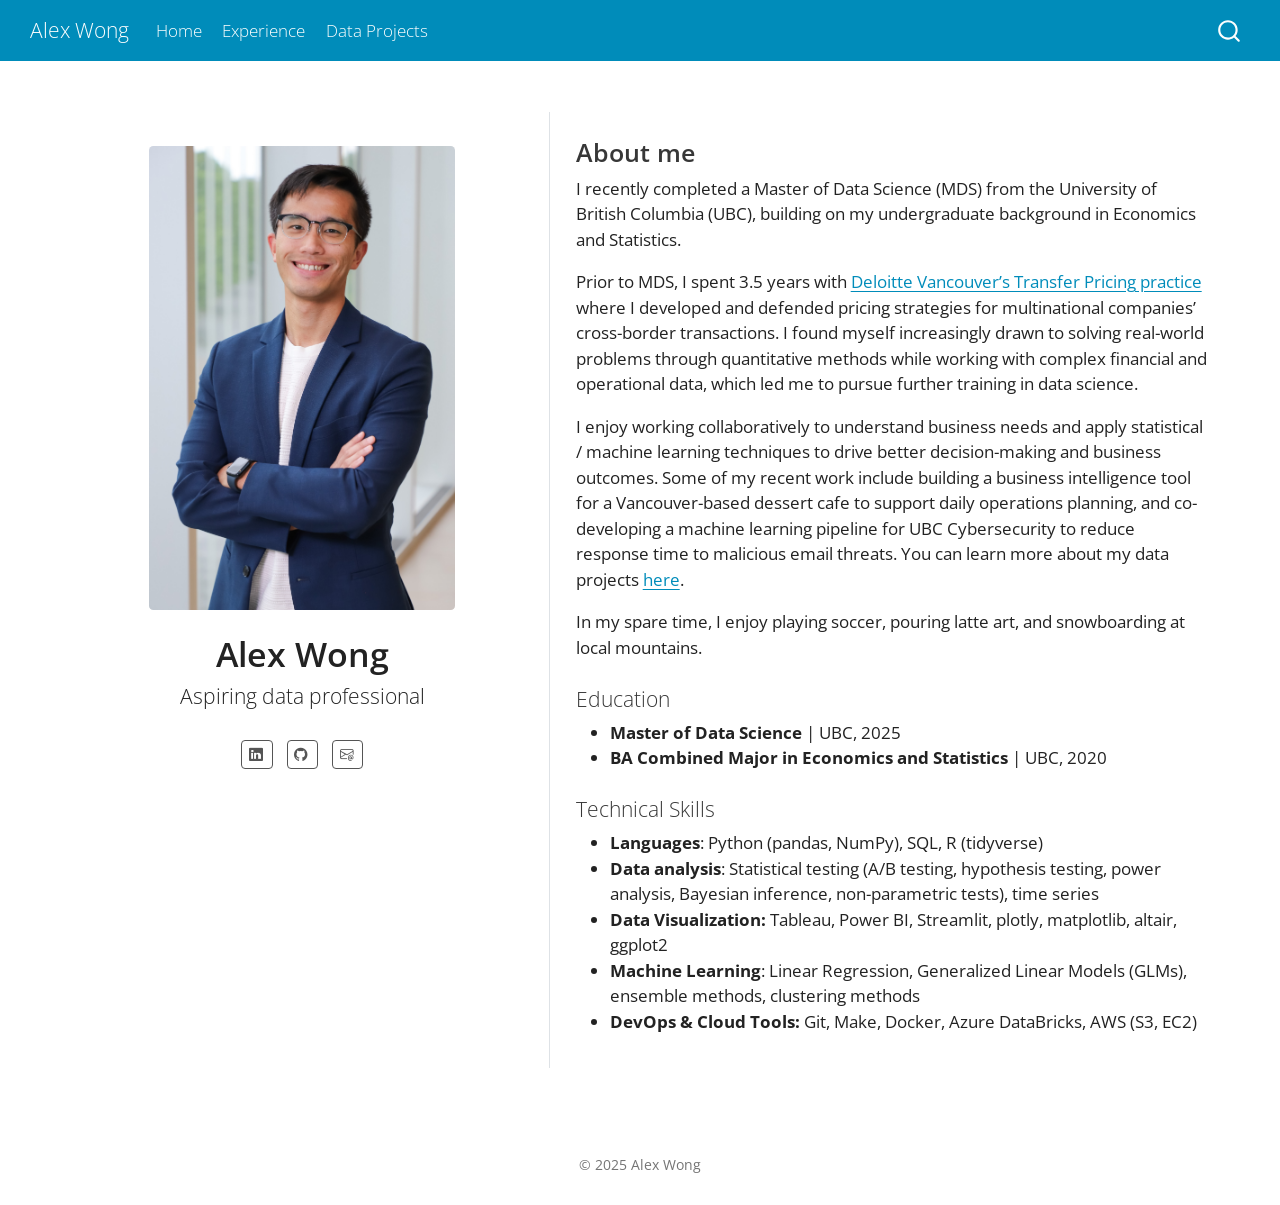
<file: docs/index.html>
<!DOCTYPE html>
<html xmlns="http://www.w3.org/1999/xhtml" lang="en" xml:lang="en"><head>

<meta charset="utf-8">
<meta name="generator" content="quarto-1.5.57">

<meta name="viewport" content="width=device-width, initial-scale=1.0, user-scalable=yes">


<title>Alex Wong</title>
<style>
code{white-space: pre-wrap;}
span.smallcaps{font-variant: small-caps;}
div.columns{display: flex; gap: min(4vw, 1.5em);}
div.column{flex: auto; overflow-x: auto;}
div.hanging-indent{margin-left: 1.5em; text-indent: -1.5em;}
ul.task-list{list-style: none;}
ul.task-list li input[type="checkbox"] {
  width: 0.8em;
  margin: 0 0.8em 0.2em -1em; /* quarto-specific, see https://github.com/quarto-dev/quarto-cli/issues/4556 */ 
  vertical-align: middle;
}
</style>


<script src="site_libs/quarto-nav/quarto-nav.js"></script>
<script src="site_libs/clipboard/clipboard.min.js"></script>
<script src="site_libs/quarto-search/autocomplete.umd.js"></script>
<script src="site_libs/quarto-search/fuse.min.js"></script>
<script src="site_libs/quarto-search/quarto-search.js"></script>
<meta name="quarto:offset" content="./">
<script src="site_libs/quarto-html/quarto.js"></script>
<script src="site_libs/quarto-html/popper.min.js"></script>
<script src="site_libs/quarto-html/tippy.umd.min.js"></script>
<link href="site_libs/quarto-html/tippy.css" rel="stylesheet">
<link href="site_libs/quarto-html/quarto-syntax-highlighting.css" rel="stylesheet" id="quarto-text-highlighting-styles">
<script src="site_libs/bootstrap/bootstrap.min.js"></script>
<link href="site_libs/bootstrap/bootstrap-icons.css" rel="stylesheet">
<link href="site_libs/bootstrap/bootstrap.min.css" rel="stylesheet" id="quarto-bootstrap" data-mode="light">
<script id="quarto-search-options" type="application/json">{
  "location": "navbar",
  "copy-button": false,
  "collapse-after": 3,
  "panel-placement": "end",
  "type": "overlay",
  "limit": 50,
  "keyboard-shortcut": [
    "f",
    "/",
    "s"
  ],
  "show-item-context": false,
  "language": {
    "search-no-results-text": "No results",
    "search-matching-documents-text": "matching documents",
    "search-copy-link-title": "Copy link to search",
    "search-hide-matches-text": "Hide additional matches",
    "search-more-match-text": "more match in this document",
    "search-more-matches-text": "more matches in this document",
    "search-clear-button-title": "Clear",
    "search-text-placeholder": "",
    "search-detached-cancel-button-title": "Cancel",
    "search-submit-button-title": "Submit",
    "search-label": "Search"
  }
}</script>


<link rel="stylesheet" href="styles.css">
</head>

<body class="nav-fixed">

<div id="quarto-search-results"></div>
  <header id="quarto-header" class="headroom fixed-top">
    <nav class="navbar navbar-expand-lg " data-bs-theme="dark">
      <div class="navbar-container container-fluid">
      <div class="navbar-brand-container mx-auto">
    <a class="navbar-brand" href="./index.html">
    <span class="navbar-title">Alex Wong</span>
    </a>
  </div>
            <div id="quarto-search" class="" title="Search"></div>
          <button class="navbar-toggler" type="button" data-bs-toggle="collapse" data-bs-target="#navbarCollapse" aria-controls="navbarCollapse" role="menu" aria-expanded="false" aria-label="Toggle navigation" onclick="if (window.quartoToggleHeadroom) { window.quartoToggleHeadroom(); }">
  <span class="navbar-toggler-icon"></span>
</button>
          <div class="collapse navbar-collapse" id="navbarCollapse">
            <ul class="navbar-nav navbar-nav-scroll me-auto">
  <li class="nav-item">
    <a class="nav-link active" href="./index.html" aria-current="page"> 
<span class="menu-text">Home</span></a>
  </li>  
  <li class="nav-item">
    <a class="nav-link" href="./experience.html"> 
<span class="menu-text">Experience</span></a>
  </li>  
  <li class="nav-item">
    <a class="nav-link" href="./projects.html"> 
<span class="menu-text">Data Projects</span></a>
  </li>  
</ul>
          </div> <!-- /navcollapse -->
            <div class="quarto-navbar-tools">
</div>
      </div> <!-- /container-fluid -->
    </nav>
</header>
<!-- content -->
<div id="quarto-content" class="quarto-container page-columns page-rows-contents page-layout-full page-navbar">
<!-- sidebar -->
<!-- margin-sidebar -->
    
<!-- main -->
<div class="quarto-about-trestles column-page">
  <div class="about-entity">
    <img src="img/profile.JPG" class="about-image
  rounded " style="width: 18em;">
<header id="title-block-header" class="quarto-title-block default">
<div class="quarto-title">
<h1 class="title">Alex Wong</h1>
<p class="subtitle lead">Aspiring data professional</p>
</div>
<div class="quarto-title-meta column-page">
  </div>
</header>
    <div class="about-links">
  <a href="https://www.linkedin.com/in/AlexLHWong/" class="about-link" rel="" target="">
    <i class="bi bi-linkedin"></i>
     <span class="about-link-text"></span>
  </a>
  <a href="https://github.com/awlh18" class="about-link" rel="" target="">
    <i class="bi bi-github"></i>
     <span class="about-link-text"></span>
  </a>
  <a href="mailto:alexlhwong18@gmail.com" class="about-link" rel="" target="">
    <i class="bi bi-envelope-at"></i>
     <span class="about-link-text"></span>
  </a>
</div>
  </div>
  <div class="about-contents"><main class="content column-page" id="quarto-document-content">
<section id="about-me" class="level3">
<h3 data-anchor-id="about-me">About me</h3>
<p>I recently completed a Master of Data Science (MDS) from the University of British Columbia (UBC), building on my undergraduate background in Economics and Statistics.</p>
<p>Prior to MDS, I spent 3.5 years with <a href="https://awlh18.github.io/experience.html">Deloitte Vancouver’s Transfer Pricing practice</a> where I developed and defended pricing strategies for multinational companies’ cross-border transactions. I found myself increasingly drawn to solving real-world problems through quantitative methods while working with complex financial and operational data, which led me to pursue further training in data science.</p>
<p>I enjoy working collaboratively to understand business needs and apply statistical / machine learning techniques to drive better decision-making and business outcomes. Some of my recent work include building a business intelligence tool for a Vancouver-based dessert cafe to support daily operations planning, and co-developing a machine learning pipeline for UBC Cybersecurity to reduce response time to malicious email threats. You can learn more about my data projects <a href="https://awlh18.github.io/projects.html">here</a>.</p>
<p>In my spare time, I enjoy playing soccer, pouring latte art, and snowboarding at local mountains.</p>
<section id="education" class="level4">
<h4 data-anchor-id="education">Education</h4>
<ul>
<li><strong>Master of Data Science</strong> | UBC, 2025<br>
</li>
<li><strong>BA Combined Major in Economics and Statistics</strong> | UBC, 2020</li>
</ul>
</section>
<section id="technical-skills" class="level4">
<h4 data-anchor-id="technical-skills">Technical Skills</h4>
<ul>
<li><strong>Languages</strong>: Python (pandas, NumPy), SQL, R (tidyverse)</li>
<li><strong>Data analysis</strong>: Statistical testing (A/B testing, hypothesis testing, power analysis, Bayesian inference, non-parametric tests), time series</li>
<li><strong>Data Visualization:</strong> Tableau, Power BI, Streamlit, plotly, matplotlib, altair, ggplot2</li>
<li><strong>Machine Learning</strong>: Linear Regression, Generalized Linear Models (GLMs), ensemble methods, clustering methods</li>
<li><strong>DevOps &amp; Cloud Tools:</strong> Git, Make, Docker, Azure DataBricks, AWS (S3, EC2)</li>
</ul>


</section>
</section>
</main></div>
</div>
 <!-- /main -->
<script id="quarto-html-after-body" type="application/javascript">
window.document.addEventListener("DOMContentLoaded", function (event) {
  const toggleBodyColorMode = (bsSheetEl) => {
    const mode = bsSheetEl.getAttribute("data-mode");
    const bodyEl = window.document.querySelector("body");
    if (mode === "dark") {
      bodyEl.classList.add("quarto-dark");
      bodyEl.classList.remove("quarto-light");
    } else {
      bodyEl.classList.add("quarto-light");
      bodyEl.classList.remove("quarto-dark");
    }
  }
  const toggleBodyColorPrimary = () => {
    const bsSheetEl = window.document.querySelector("link#quarto-bootstrap");
    if (bsSheetEl) {
      toggleBodyColorMode(bsSheetEl);
    }
  }
  toggleBodyColorPrimary();  
  const isCodeAnnotation = (el) => {
    for (const clz of el.classList) {
      if (clz.startsWith('code-annotation-')) {                     
        return true;
      }
    }
    return false;
  }
  const onCopySuccess = function(e) {
    // button target
    const button = e.trigger;
    // don't keep focus
    button.blur();
    // flash "checked"
    button.classList.add('code-copy-button-checked');
    var currentTitle = button.getAttribute("title");
    button.setAttribute("title", "Copied!");
    let tooltip;
    if (window.bootstrap) {
      button.setAttribute("data-bs-toggle", "tooltip");
      button.setAttribute("data-bs-placement", "left");
      button.setAttribute("data-bs-title", "Copied!");
      tooltip = new bootstrap.Tooltip(button, 
        { trigger: "manual", 
          customClass: "code-copy-button-tooltip",
          offset: [0, -8]});
      tooltip.show();    
    }
    setTimeout(function() {
      if (tooltip) {
        tooltip.hide();
        button.removeAttribute("data-bs-title");
        button.removeAttribute("data-bs-toggle");
        button.removeAttribute("data-bs-placement");
      }
      button.setAttribute("title", currentTitle);
      button.classList.remove('code-copy-button-checked');
    }, 1000);
    // clear code selection
    e.clearSelection();
  }
  const getTextToCopy = function(trigger) {
      const codeEl = trigger.previousElementSibling.cloneNode(true);
      for (const childEl of codeEl.children) {
        if (isCodeAnnotation(childEl)) {
          childEl.remove();
        }
      }
      return codeEl.innerText;
  }
  const clipboard = new window.ClipboardJS('.code-copy-button:not([data-in-quarto-modal])', {
    text: getTextToCopy
  });
  clipboard.on('success', onCopySuccess);
  if (window.document.getElementById('quarto-embedded-source-code-modal')) {
    // For code content inside modals, clipBoardJS needs to be initialized with a container option
    // TODO: Check when it could be a function (https://github.com/zenorocha/clipboard.js/issues/860)
    const clipboardModal = new window.ClipboardJS('.code-copy-button[data-in-quarto-modal]', {
      text: getTextToCopy,
      container: window.document.getElementById('quarto-embedded-source-code-modal')
    });
    clipboardModal.on('success', onCopySuccess);
  }
    var localhostRegex = new RegExp(/^(?:http|https):\/\/localhost\:?[0-9]*\//);
    var mailtoRegex = new RegExp(/^mailto:/);
      var filterRegex = new RegExp('/' + window.location.host + '/');
    var isInternal = (href) => {
        return filterRegex.test(href) || localhostRegex.test(href) || mailtoRegex.test(href);
    }
    // Inspect non-navigation links and adorn them if external
 	var links = window.document.querySelectorAll('a[href]:not(.nav-link):not(.navbar-brand):not(.toc-action):not(.sidebar-link):not(.sidebar-item-toggle):not(.pagination-link):not(.no-external):not([aria-hidden]):not(.dropdown-item):not(.quarto-navigation-tool):not(.about-link)');
    for (var i=0; i<links.length; i++) {
      const link = links[i];
      if (!isInternal(link.href)) {
        // undo the damage that might have been done by quarto-nav.js in the case of
        // links that we want to consider external
        if (link.dataset.originalHref !== undefined) {
          link.href = link.dataset.originalHref;
        }
      }
    }
  function tippyHover(el, contentFn, onTriggerFn, onUntriggerFn) {
    const config = {
      allowHTML: true,
      maxWidth: 500,
      delay: 100,
      arrow: false,
      appendTo: function(el) {
          return el.parentElement;
      },
      interactive: true,
      interactiveBorder: 10,
      theme: 'quarto',
      placement: 'bottom-start',
    };
    if (contentFn) {
      config.content = contentFn;
    }
    if (onTriggerFn) {
      config.onTrigger = onTriggerFn;
    }
    if (onUntriggerFn) {
      config.onUntrigger = onUntriggerFn;
    }
    window.tippy(el, config); 
  }
  const noterefs = window.document.querySelectorAll('a[role="doc-noteref"]');
  for (var i=0; i<noterefs.length; i++) {
    const ref = noterefs[i];
    tippyHover(ref, function() {
      // use id or data attribute instead here
      let href = ref.getAttribute('data-footnote-href') || ref.getAttribute('href');
      try { href = new URL(href).hash; } catch {}
      const id = href.replace(/^#\/?/, "");
      const note = window.document.getElementById(id);
      if (note) {
        return note.innerHTML;
      } else {
        return "";
      }
    });
  }
  const xrefs = window.document.querySelectorAll('a.quarto-xref');
  const processXRef = (id, note) => {
    // Strip column container classes
    const stripColumnClz = (el) => {
      el.classList.remove("page-full", "page-columns");
      if (el.children) {
        for (const child of el.children) {
          stripColumnClz(child);
        }
      }
    }
    stripColumnClz(note)
    if (id === null || id.startsWith('sec-')) {
      // Special case sections, only their first couple elements
      const container = document.createElement("div");
      if (note.children && note.children.length > 2) {
        container.appendChild(note.children[0].cloneNode(true));
        for (let i = 1; i < note.children.length; i++) {
          const child = note.children[i];
          if (child.tagName === "P" && child.innerText === "") {
            continue;
          } else {
            container.appendChild(child.cloneNode(true));
            break;
          }
        }
        if (window.Quarto?.typesetMath) {
          window.Quarto.typesetMath(container);
        }
        return container.innerHTML
      } else {
        if (window.Quarto?.typesetMath) {
          window.Quarto.typesetMath(note);
        }
        return note.innerHTML;
      }
    } else {
      // Remove any anchor links if they are present
      const anchorLink = note.querySelector('a.anchorjs-link');
      if (anchorLink) {
        anchorLink.remove();
      }
      if (window.Quarto?.typesetMath) {
        window.Quarto.typesetMath(note);
      }
      // TODO in 1.5, we should make sure this works without a callout special case
      if (note.classList.contains("callout")) {
        return note.outerHTML;
      } else {
        return note.innerHTML;
      }
    }
  }
  for (var i=0; i<xrefs.length; i++) {
    const xref = xrefs[i];
    tippyHover(xref, undefined, function(instance) {
      instance.disable();
      let url = xref.getAttribute('href');
      let hash = undefined; 
      if (url.startsWith('#')) {
        hash = url;
      } else {
        try { hash = new URL(url).hash; } catch {}
      }
      if (hash) {
        const id = hash.replace(/^#\/?/, "");
        const note = window.document.getElementById(id);
        if (note !== null) {
          try {
            const html = processXRef(id, note.cloneNode(true));
            instance.setContent(html);
          } finally {
            instance.enable();
            instance.show();
          }
        } else {
          // See if we can fetch this
          fetch(url.split('#')[0])
          .then(res => res.text())
          .then(html => {
            const parser = new DOMParser();
            const htmlDoc = parser.parseFromString(html, "text/html");
            const note = htmlDoc.getElementById(id);
            if (note !== null) {
              const html = processXRef(id, note);
              instance.setContent(html);
            } 
          }).finally(() => {
            instance.enable();
            instance.show();
          });
        }
      } else {
        // See if we can fetch a full url (with no hash to target)
        // This is a special case and we should probably do some content thinning / targeting
        fetch(url)
        .then(res => res.text())
        .then(html => {
          const parser = new DOMParser();
          const htmlDoc = parser.parseFromString(html, "text/html");
          const note = htmlDoc.querySelector('main.content');
          if (note !== null) {
            // This should only happen for chapter cross references
            // (since there is no id in the URL)
            // remove the first header
            if (note.children.length > 0 && note.children[0].tagName === "HEADER") {
              note.children[0].remove();
            }
            const html = processXRef(null, note);
            instance.setContent(html);
          } 
        }).finally(() => {
          instance.enable();
          instance.show();
        });
      }
    }, function(instance) {
    });
  }
      let selectedAnnoteEl;
      const selectorForAnnotation = ( cell, annotation) => {
        let cellAttr = 'data-code-cell="' + cell + '"';
        let lineAttr = 'data-code-annotation="' +  annotation + '"';
        const selector = 'span[' + cellAttr + '][' + lineAttr + ']';
        return selector;
      }
      const selectCodeLines = (annoteEl) => {
        const doc = window.document;
        const targetCell = annoteEl.getAttribute("data-target-cell");
        const targetAnnotation = annoteEl.getAttribute("data-target-annotation");
        const annoteSpan = window.document.querySelector(selectorForAnnotation(targetCell, targetAnnotation));
        const lines = annoteSpan.getAttribute("data-code-lines").split(",");
        const lineIds = lines.map((line) => {
          return targetCell + "-" + line;
        })
        let top = null;
        let height = null;
        let parent = null;
        if (lineIds.length > 0) {
            //compute the position of the single el (top and bottom and make a div)
            const el = window.document.getElementById(lineIds[0]);
            top = el.offsetTop;
            height = el.offsetHeight;
            parent = el.parentElement.parentElement;
          if (lineIds.length > 1) {
            const lastEl = window.document.getElementById(lineIds[lineIds.length - 1]);
            const bottom = lastEl.offsetTop + lastEl.offsetHeight;
            height = bottom - top;
          }
          if (top !== null && height !== null && parent !== null) {
            // cook up a div (if necessary) and position it 
            let div = window.document.getElementById("code-annotation-line-highlight");
            if (div === null) {
              div = window.document.createElement("div");
              div.setAttribute("id", "code-annotation-line-highlight");
              div.style.position = 'absolute';
              parent.appendChild(div);
            }
            div.style.top = top - 2 + "px";
            div.style.height = height + 4 + "px";
            div.style.left = 0;
            let gutterDiv = window.document.getElementById("code-annotation-line-highlight-gutter");
            if (gutterDiv === null) {
              gutterDiv = window.document.createElement("div");
              gutterDiv.setAttribute("id", "code-annotation-line-highlight-gutter");
              gutterDiv.style.position = 'absolute';
              const codeCell = window.document.getElementById(targetCell);
              const gutter = codeCell.querySelector('.code-annotation-gutter');
              gutter.appendChild(gutterDiv);
            }
            gutterDiv.style.top = top - 2 + "px";
            gutterDiv.style.height = height + 4 + "px";
          }
          selectedAnnoteEl = annoteEl;
        }
      };
      const unselectCodeLines = () => {
        const elementsIds = ["code-annotation-line-highlight", "code-annotation-line-highlight-gutter"];
        elementsIds.forEach((elId) => {
          const div = window.document.getElementById(elId);
          if (div) {
            div.remove();
          }
        });
        selectedAnnoteEl = undefined;
      };
        // Handle positioning of the toggle
    window.addEventListener(
      "resize",
      throttle(() => {
        elRect = undefined;
        if (selectedAnnoteEl) {
          selectCodeLines(selectedAnnoteEl);
        }
      }, 10)
    );
    function throttle(fn, ms) {
    let throttle = false;
    let timer;
      return (...args) => {
        if(!throttle) { // first call gets through
            fn.apply(this, args);
            throttle = true;
        } else { // all the others get throttled
            if(timer) clearTimeout(timer); // cancel #2
            timer = setTimeout(() => {
              fn.apply(this, args);
              timer = throttle = false;
            }, ms);
        }
      };
    }
      // Attach click handler to the DT
      const annoteDls = window.document.querySelectorAll('dt[data-target-cell]');
      for (const annoteDlNode of annoteDls) {
        annoteDlNode.addEventListener('click', (event) => {
          const clickedEl = event.target;
          if (clickedEl !== selectedAnnoteEl) {
            unselectCodeLines();
            const activeEl = window.document.querySelector('dt[data-target-cell].code-annotation-active');
            if (activeEl) {
              activeEl.classList.remove('code-annotation-active');
            }
            selectCodeLines(clickedEl);
            clickedEl.classList.add('code-annotation-active');
          } else {
            // Unselect the line
            unselectCodeLines();
            clickedEl.classList.remove('code-annotation-active');
          }
        });
      }
  const findCites = (el) => {
    const parentEl = el.parentElement;
    if (parentEl) {
      const cites = parentEl.dataset.cites;
      if (cites) {
        return {
          el,
          cites: cites.split(' ')
        };
      } else {
        return findCites(el.parentElement)
      }
    } else {
      return undefined;
    }
  };
  var bibliorefs = window.document.querySelectorAll('a[role="doc-biblioref"]');
  for (var i=0; i<bibliorefs.length; i++) {
    const ref = bibliorefs[i];
    const citeInfo = findCites(ref);
    if (citeInfo) {
      tippyHover(citeInfo.el, function() {
        var popup = window.document.createElement('div');
        citeInfo.cites.forEach(function(cite) {
          var citeDiv = window.document.createElement('div');
          citeDiv.classList.add('hanging-indent');
          citeDiv.classList.add('csl-entry');
          var biblioDiv = window.document.getElementById('ref-' + cite);
          if (biblioDiv) {
            citeDiv.innerHTML = biblioDiv.innerHTML;
          }
          popup.appendChild(citeDiv);
        });
        return popup.innerHTML;
      });
    }
  }
});
</script>
</div> <!-- /content -->
<footer class="footer">
  <div class="nav-footer">
    <div class="nav-footer-left">
      &nbsp;
    </div>   
    <div class="nav-footer-center">
<p>© 2025 Alex Wong</p>
</div>
    <div class="nav-footer-right">
      &nbsp;
    </div>
  </div>
</footer>




</body></html>
</file>
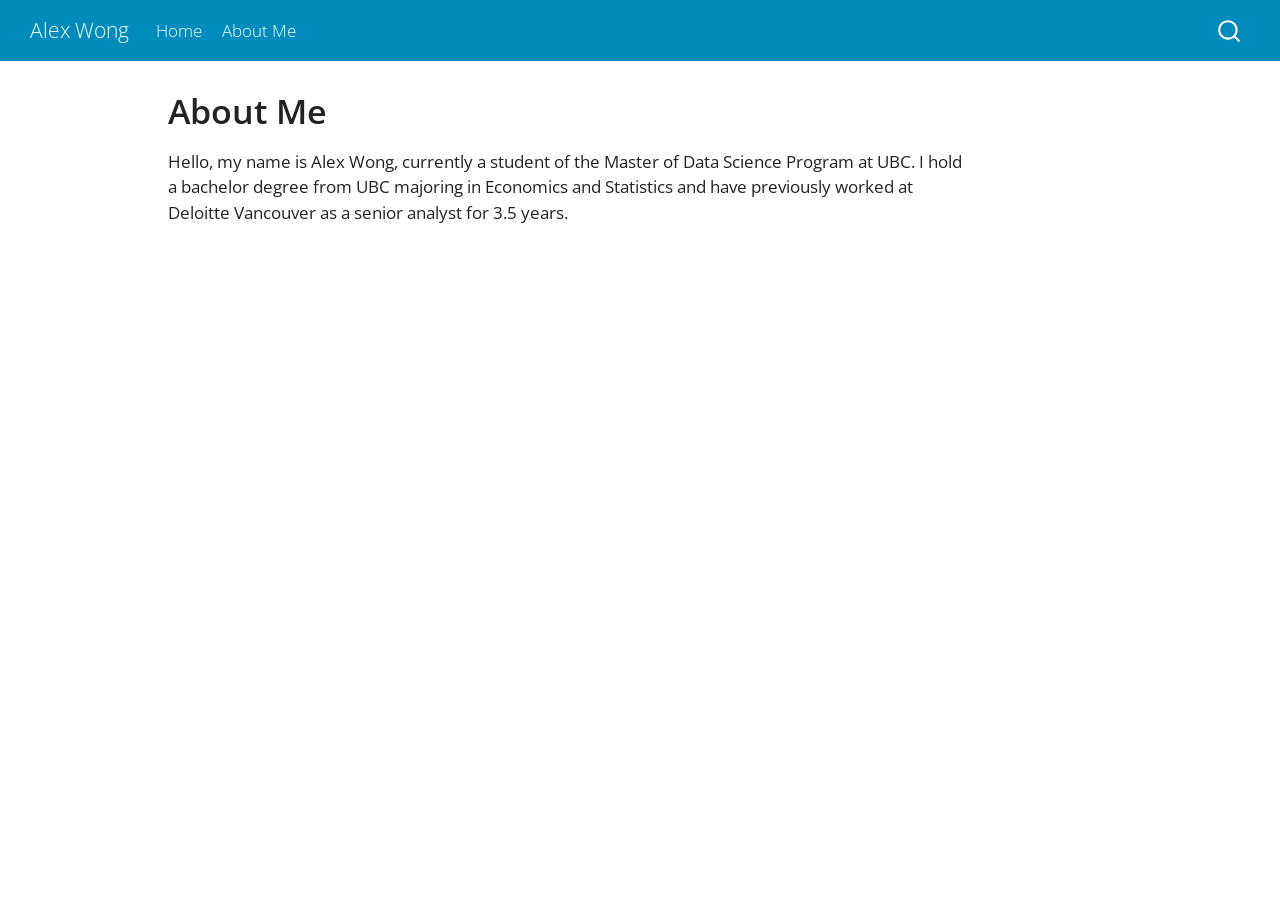
<file: docs/about.html>
<!DOCTYPE html>
<html xmlns="http://www.w3.org/1999/xhtml" lang="en" xml:lang="en"><head>

<meta charset="utf-8">
<meta name="generator" content="quarto-1.5.56">

<meta name="viewport" content="width=device-width, initial-scale=1.0, user-scalable=yes">


<title>About Me – Alex Wong</title>
<style>
code{white-space: pre-wrap;}
span.smallcaps{font-variant: small-caps;}
div.columns{display: flex; gap: min(4vw, 1.5em);}
div.column{flex: auto; overflow-x: auto;}
div.hanging-indent{margin-left: 1.5em; text-indent: -1.5em;}
ul.task-list{list-style: none;}
ul.task-list li input[type="checkbox"] {
  width: 0.8em;
  margin: 0 0.8em 0.2em -1em; /* quarto-specific, see https://github.com/quarto-dev/quarto-cli/issues/4556 */ 
  vertical-align: middle;
}
</style>


<script src="site_libs/quarto-nav/quarto-nav.js"></script>
<script src="site_libs/quarto-nav/headroom.min.js"></script>
<script src="site_libs/clipboard/clipboard.min.js"></script>
<script src="site_libs/quarto-search/autocomplete.umd.js"></script>
<script src="site_libs/quarto-search/fuse.min.js"></script>
<script src="site_libs/quarto-search/quarto-search.js"></script>
<meta name="quarto:offset" content="./">
<script src="site_libs/quarto-html/quarto.js"></script>
<script src="site_libs/quarto-html/popper.min.js"></script>
<script src="site_libs/quarto-html/tippy.umd.min.js"></script>
<script src="site_libs/quarto-html/anchor.min.js"></script>
<link href="site_libs/quarto-html/tippy.css" rel="stylesheet">
<link href="site_libs/quarto-html/quarto-syntax-highlighting.css" rel="stylesheet" id="quarto-text-highlighting-styles">
<script src="site_libs/bootstrap/bootstrap.min.js"></script>
<link href="site_libs/bootstrap/bootstrap-icons.css" rel="stylesheet">
<link href="site_libs/bootstrap/bootstrap.min.css" rel="stylesheet" id="quarto-bootstrap" data-mode="light">
<script id="quarto-search-options" type="application/json">{
  "location": "navbar",
  "copy-button": false,
  "collapse-after": 3,
  "panel-placement": "end",
  "type": "overlay",
  "limit": 50,
  "keyboard-shortcut": [
    "f",
    "/",
    "s"
  ],
  "show-item-context": false,
  "language": {
    "search-no-results-text": "No results",
    "search-matching-documents-text": "matching documents",
    "search-copy-link-title": "Copy link to search",
    "search-hide-matches-text": "Hide additional matches",
    "search-more-match-text": "more match in this document",
    "search-more-matches-text": "more matches in this document",
    "search-clear-button-title": "Clear",
    "search-text-placeholder": "",
    "search-detached-cancel-button-title": "Cancel",
    "search-submit-button-title": "Submit",
    "search-label": "Search"
  }
}</script>


<link rel="stylesheet" href="styles.css">
</head>

<body class="nav-fixed">

<div id="quarto-search-results"></div>
  <header id="quarto-header" class="headroom fixed-top">
    <nav class="navbar navbar-expand-lg " data-bs-theme="dark">
      <div class="navbar-container container-fluid">
      <div class="navbar-brand-container mx-auto">
    <a class="navbar-brand" href="./index.html">
    <span class="navbar-title">Alex Wong</span>
    </a>
  </div>
            <div id="quarto-search" class="" title="Search"></div>
          <button class="navbar-toggler" type="button" data-bs-toggle="collapse" data-bs-target="#navbarCollapse" aria-controls="navbarCollapse" role="menu" aria-expanded="false" aria-label="Toggle navigation" onclick="if (window.quartoToggleHeadroom) { window.quartoToggleHeadroom(); }">
  <span class="navbar-toggler-icon"></span>
</button>
          <div class="collapse navbar-collapse" id="navbarCollapse">
            <ul class="navbar-nav navbar-nav-scroll me-auto">
  <li class="nav-item">
    <a class="nav-link" href="./index.html"> 
<span class="menu-text">Home</span></a>
  </li>  
  <li class="nav-item">
    <a class="nav-link active" href="./about.html" aria-current="page"> 
<span class="menu-text">About Me</span></a>
  </li>  
</ul>
          </div> <!-- /navcollapse -->
            <div class="quarto-navbar-tools">
</div>
      </div> <!-- /container-fluid -->
    </nav>
</header>
<!-- content -->
<div id="quarto-content" class="quarto-container page-columns page-rows-contents page-layout-article page-navbar">
<!-- sidebar -->
<!-- margin-sidebar -->
    <div id="quarto-margin-sidebar" class="sidebar margin-sidebar zindex-bottom">
        
    </div>
<!-- main -->
<main class="content" id="quarto-document-content">

<header id="title-block-header" class="quarto-title-block default">
<div class="quarto-title">
<h1 class="title">About Me</h1>
</div>



<div class="quarto-title-meta">

    
  
    
  </div>
  


</header>


<p>Hello, my name is Alex Wong, currently a student of the Master of Data Science Program at UBC. I hold a bachelor degree from UBC majoring in Economics and Statistics and have previously worked at Deloitte Vancouver as a senior analyst for 3.5 years.</p>



</main> <!-- /main -->
<script id="quarto-html-after-body" type="application/javascript">
window.document.addEventListener("DOMContentLoaded", function (event) {
  const toggleBodyColorMode = (bsSheetEl) => {
    const mode = bsSheetEl.getAttribute("data-mode");
    const bodyEl = window.document.querySelector("body");
    if (mode === "dark") {
      bodyEl.classList.add("quarto-dark");
      bodyEl.classList.remove("quarto-light");
    } else {
      bodyEl.classList.add("quarto-light");
      bodyEl.classList.remove("quarto-dark");
    }
  }
  const toggleBodyColorPrimary = () => {
    const bsSheetEl = window.document.querySelector("link#quarto-bootstrap");
    if (bsSheetEl) {
      toggleBodyColorMode(bsSheetEl);
    }
  }
  toggleBodyColorPrimary();  
  const icon = "";
  const anchorJS = new window.AnchorJS();
  anchorJS.options = {
    placement: 'right',
    icon: icon
  };
  anchorJS.add('.anchored');
  const isCodeAnnotation = (el) => {
    for (const clz of el.classList) {
      if (clz.startsWith('code-annotation-')) {                     
        return true;
      }
    }
    return false;
  }
  const onCopySuccess = function(e) {
    // button target
    const button = e.trigger;
    // don't keep focus
    button.blur();
    // flash "checked"
    button.classList.add('code-copy-button-checked');
    var currentTitle = button.getAttribute("title");
    button.setAttribute("title", "Copied!");
    let tooltip;
    if (window.bootstrap) {
      button.setAttribute("data-bs-toggle", "tooltip");
      button.setAttribute("data-bs-placement", "left");
      button.setAttribute("data-bs-title", "Copied!");
      tooltip = new bootstrap.Tooltip(button, 
        { trigger: "manual", 
          customClass: "code-copy-button-tooltip",
          offset: [0, -8]});
      tooltip.show();    
    }
    setTimeout(function() {
      if (tooltip) {
        tooltip.hide();
        button.removeAttribute("data-bs-title");
        button.removeAttribute("data-bs-toggle");
        button.removeAttribute("data-bs-placement");
      }
      button.setAttribute("title", currentTitle);
      button.classList.remove('code-copy-button-checked');
    }, 1000);
    // clear code selection
    e.clearSelection();
  }
  const getTextToCopy = function(trigger) {
      const codeEl = trigger.previousElementSibling.cloneNode(true);
      for (const childEl of codeEl.children) {
        if (isCodeAnnotation(childEl)) {
          childEl.remove();
        }
      }
      return codeEl.innerText;
  }
  const clipboard = new window.ClipboardJS('.code-copy-button:not([data-in-quarto-modal])', {
    text: getTextToCopy
  });
  clipboard.on('success', onCopySuccess);
  if (window.document.getElementById('quarto-embedded-source-code-modal')) {
    // For code content inside modals, clipBoardJS needs to be initialized with a container option
    // TODO: Check when it could be a function (https://github.com/zenorocha/clipboard.js/issues/860)
    const clipboardModal = new window.ClipboardJS('.code-copy-button[data-in-quarto-modal]', {
      text: getTextToCopy,
      container: window.document.getElementById('quarto-embedded-source-code-modal')
    });
    clipboardModal.on('success', onCopySuccess);
  }
    var localhostRegex = new RegExp(/^(?:http|https):\/\/localhost\:?[0-9]*\//);
    var mailtoRegex = new RegExp(/^mailto:/);
      var filterRegex = new RegExp('/' + window.location.host + '/');
    var isInternal = (href) => {
        return filterRegex.test(href) || localhostRegex.test(href) || mailtoRegex.test(href);
    }
    // Inspect non-navigation links and adorn them if external
 	var links = window.document.querySelectorAll('a[href]:not(.nav-link):not(.navbar-brand):not(.toc-action):not(.sidebar-link):not(.sidebar-item-toggle):not(.pagination-link):not(.no-external):not([aria-hidden]):not(.dropdown-item):not(.quarto-navigation-tool):not(.about-link)');
    for (var i=0; i<links.length; i++) {
      const link = links[i];
      if (!isInternal(link.href)) {
        // undo the damage that might have been done by quarto-nav.js in the case of
        // links that we want to consider external
        if (link.dataset.originalHref !== undefined) {
          link.href = link.dataset.originalHref;
        }
      }
    }
  function tippyHover(el, contentFn, onTriggerFn, onUntriggerFn) {
    const config = {
      allowHTML: true,
      maxWidth: 500,
      delay: 100,
      arrow: false,
      appendTo: function(el) {
          return el.parentElement;
      },
      interactive: true,
      interactiveBorder: 10,
      theme: 'quarto',
      placement: 'bottom-start',
    };
    if (contentFn) {
      config.content = contentFn;
    }
    if (onTriggerFn) {
      config.onTrigger = onTriggerFn;
    }
    if (onUntriggerFn) {
      config.onUntrigger = onUntriggerFn;
    }
    window.tippy(el, config); 
  }
  const noterefs = window.document.querySelectorAll('a[role="doc-noteref"]');
  for (var i=0; i<noterefs.length; i++) {
    const ref = noterefs[i];
    tippyHover(ref, function() {
      // use id or data attribute instead here
      let href = ref.getAttribute('data-footnote-href') || ref.getAttribute('href');
      try { href = new URL(href).hash; } catch {}
      const id = href.replace(/^#\/?/, "");
      const note = window.document.getElementById(id);
      if (note) {
        return note.innerHTML;
      } else {
        return "";
      }
    });
  }
  const xrefs = window.document.querySelectorAll('a.quarto-xref');
  const processXRef = (id, note) => {
    // Strip column container classes
    const stripColumnClz = (el) => {
      el.classList.remove("page-full", "page-columns");
      if (el.children) {
        for (const child of el.children) {
          stripColumnClz(child);
        }
      }
    }
    stripColumnClz(note)
    if (id === null || id.startsWith('sec-')) {
      // Special case sections, only their first couple elements
      const container = document.createElement("div");
      if (note.children && note.children.length > 2) {
        container.appendChild(note.children[0].cloneNode(true));
        for (let i = 1; i < note.children.length; i++) {
          const child = note.children[i];
          if (child.tagName === "P" && child.innerText === "") {
            continue;
          } else {
            container.appendChild(child.cloneNode(true));
            break;
          }
        }
        if (window.Quarto?.typesetMath) {
          window.Quarto.typesetMath(container);
        }
        return container.innerHTML
      } else {
        if (window.Quarto?.typesetMath) {
          window.Quarto.typesetMath(note);
        }
        return note.innerHTML;
      }
    } else {
      // Remove any anchor links if they are present
      const anchorLink = note.querySelector('a.anchorjs-link');
      if (anchorLink) {
        anchorLink.remove();
      }
      if (window.Quarto?.typesetMath) {
        window.Quarto.typesetMath(note);
      }
      // TODO in 1.5, we should make sure this works without a callout special case
      if (note.classList.contains("callout")) {
        return note.outerHTML;
      } else {
        return note.innerHTML;
      }
    }
  }
  for (var i=0; i<xrefs.length; i++) {
    const xref = xrefs[i];
    tippyHover(xref, undefined, function(instance) {
      instance.disable();
      let url = xref.getAttribute('href');
      let hash = undefined; 
      if (url.startsWith('#')) {
        hash = url;
      } else {
        try { hash = new URL(url).hash; } catch {}
      }
      if (hash) {
        const id = hash.replace(/^#\/?/, "");
        const note = window.document.getElementById(id);
        if (note !== null) {
          try {
            const html = processXRef(id, note.cloneNode(true));
            instance.setContent(html);
          } finally {
            instance.enable();
            instance.show();
          }
        } else {
          // See if we can fetch this
          fetch(url.split('#')[0])
          .then(res => res.text())
          .then(html => {
            const parser = new DOMParser();
            const htmlDoc = parser.parseFromString(html, "text/html");
            const note = htmlDoc.getElementById(id);
            if (note !== null) {
              const html = processXRef(id, note);
              instance.setContent(html);
            } 
          }).finally(() => {
            instance.enable();
            instance.show();
          });
        }
      } else {
        // See if we can fetch a full url (with no hash to target)
        // This is a special case and we should probably do some content thinning / targeting
        fetch(url)
        .then(res => res.text())
        .then(html => {
          const parser = new DOMParser();
          const htmlDoc = parser.parseFromString(html, "text/html");
          const note = htmlDoc.querySelector('main.content');
          if (note !== null) {
            // This should only happen for chapter cross references
            // (since there is no id in the URL)
            // remove the first header
            if (note.children.length > 0 && note.children[0].tagName === "HEADER") {
              note.children[0].remove();
            }
            const html = processXRef(null, note);
            instance.setContent(html);
          } 
        }).finally(() => {
          instance.enable();
          instance.show();
        });
      }
    }, function(instance) {
    });
  }
      let selectedAnnoteEl;
      const selectorForAnnotation = ( cell, annotation) => {
        let cellAttr = 'data-code-cell="' + cell + '"';
        let lineAttr = 'data-code-annotation="' +  annotation + '"';
        const selector = 'span[' + cellAttr + '][' + lineAttr + ']';
        return selector;
      }
      const selectCodeLines = (annoteEl) => {
        const doc = window.document;
        const targetCell = annoteEl.getAttribute("data-target-cell");
        const targetAnnotation = annoteEl.getAttribute("data-target-annotation");
        const annoteSpan = window.document.querySelector(selectorForAnnotation(targetCell, targetAnnotation));
        const lines = annoteSpan.getAttribute("data-code-lines").split(",");
        const lineIds = lines.map((line) => {
          return targetCell + "-" + line;
        })
        let top = null;
        let height = null;
        let parent = null;
        if (lineIds.length > 0) {
            //compute the position of the single el (top and bottom and make a div)
            const el = window.document.getElementById(lineIds[0]);
            top = el.offsetTop;
            height = el.offsetHeight;
            parent = el.parentElement.parentElement;
          if (lineIds.length > 1) {
            const lastEl = window.document.getElementById(lineIds[lineIds.length - 1]);
            const bottom = lastEl.offsetTop + lastEl.offsetHeight;
            height = bottom - top;
          }
          if (top !== null && height !== null && parent !== null) {
            // cook up a div (if necessary) and position it 
            let div = window.document.getElementById("code-annotation-line-highlight");
            if (div === null) {
              div = window.document.createElement("div");
              div.setAttribute("id", "code-annotation-line-highlight");
              div.style.position = 'absolute';
              parent.appendChild(div);
            }
            div.style.top = top - 2 + "px";
            div.style.height = height + 4 + "px";
            div.style.left = 0;
            let gutterDiv = window.document.getElementById("code-annotation-line-highlight-gutter");
            if (gutterDiv === null) {
              gutterDiv = window.document.createElement("div");
              gutterDiv.setAttribute("id", "code-annotation-line-highlight-gutter");
              gutterDiv.style.position = 'absolute';
              const codeCell = window.document.getElementById(targetCell);
              const gutter = codeCell.querySelector('.code-annotation-gutter');
              gutter.appendChild(gutterDiv);
            }
            gutterDiv.style.top = top - 2 + "px";
            gutterDiv.style.height = height + 4 + "px";
          }
          selectedAnnoteEl = annoteEl;
        }
      };
      const unselectCodeLines = () => {
        const elementsIds = ["code-annotation-line-highlight", "code-annotation-line-highlight-gutter"];
        elementsIds.forEach((elId) => {
          const div = window.document.getElementById(elId);
          if (div) {
            div.remove();
          }
        });
        selectedAnnoteEl = undefined;
      };
        // Handle positioning of the toggle
    window.addEventListener(
      "resize",
      throttle(() => {
        elRect = undefined;
        if (selectedAnnoteEl) {
          selectCodeLines(selectedAnnoteEl);
        }
      }, 10)
    );
    function throttle(fn, ms) {
    let throttle = false;
    let timer;
      return (...args) => {
        if(!throttle) { // first call gets through
            fn.apply(this, args);
            throttle = true;
        } else { // all the others get throttled
            if(timer) clearTimeout(timer); // cancel #2
            timer = setTimeout(() => {
              fn.apply(this, args);
              timer = throttle = false;
            }, ms);
        }
      };
    }
      // Attach click handler to the DT
      const annoteDls = window.document.querySelectorAll('dt[data-target-cell]');
      for (const annoteDlNode of annoteDls) {
        annoteDlNode.addEventListener('click', (event) => {
          const clickedEl = event.target;
          if (clickedEl !== selectedAnnoteEl) {
            unselectCodeLines();
            const activeEl = window.document.querySelector('dt[data-target-cell].code-annotation-active');
            if (activeEl) {
              activeEl.classList.remove('code-annotation-active');
            }
            selectCodeLines(clickedEl);
            clickedEl.classList.add('code-annotation-active');
          } else {
            // Unselect the line
            unselectCodeLines();
            clickedEl.classList.remove('code-annotation-active');
          }
        });
      }
  const findCites = (el) => {
    const parentEl = el.parentElement;
    if (parentEl) {
      const cites = parentEl.dataset.cites;
      if (cites) {
        return {
          el,
          cites: cites.split(' ')
        };
      } else {
        return findCites(el.parentElement)
      }
    } else {
      return undefined;
    }
  };
  var bibliorefs = window.document.querySelectorAll('a[role="doc-biblioref"]');
  for (var i=0; i<bibliorefs.length; i++) {
    const ref = bibliorefs[i];
    const citeInfo = findCites(ref);
    if (citeInfo) {
      tippyHover(citeInfo.el, function() {
        var popup = window.document.createElement('div');
        citeInfo.cites.forEach(function(cite) {
          var citeDiv = window.document.createElement('div');
          citeDiv.classList.add('hanging-indent');
          citeDiv.classList.add('csl-entry');
          var biblioDiv = window.document.getElementById('ref-' + cite);
          if (biblioDiv) {
            citeDiv.innerHTML = biblioDiv.innerHTML;
          }
          popup.appendChild(citeDiv);
        });
        return popup.innerHTML;
      });
    }
  }
});
</script>
</div> <!-- /content -->




</body></html>
</file>
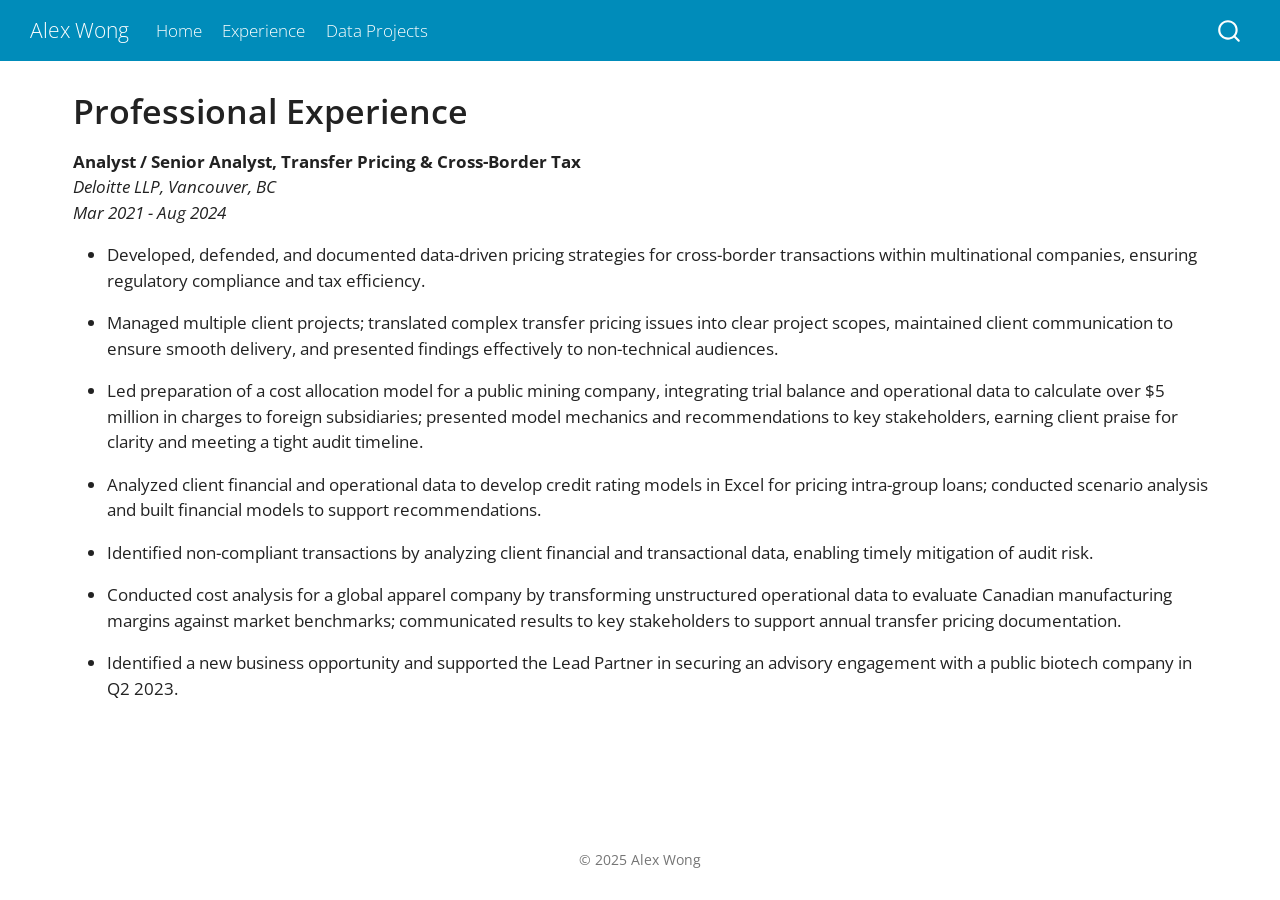
<file: docs/experience.html>
<!DOCTYPE html>
<html xmlns="http://www.w3.org/1999/xhtml" lang="en" xml:lang="en"><head>

<meta charset="utf-8">
<meta name="generator" content="quarto-1.5.57">

<meta name="viewport" content="width=device-width, initial-scale=1.0, user-scalable=yes">


<title>Professional Experience – Alex Wong</title>
<style>
code{white-space: pre-wrap;}
span.smallcaps{font-variant: small-caps;}
div.columns{display: flex; gap: min(4vw, 1.5em);}
div.column{flex: auto; overflow-x: auto;}
div.hanging-indent{margin-left: 1.5em; text-indent: -1.5em;}
ul.task-list{list-style: none;}
ul.task-list li input[type="checkbox"] {
  width: 0.8em;
  margin: 0 0.8em 0.2em -1em; /* quarto-specific, see https://github.com/quarto-dev/quarto-cli/issues/4556 */ 
  vertical-align: middle;
}
</style>


<script src="site_libs/quarto-nav/quarto-nav.js"></script>
<script src="site_libs/clipboard/clipboard.min.js"></script>
<script src="site_libs/quarto-search/autocomplete.umd.js"></script>
<script src="site_libs/quarto-search/fuse.min.js"></script>
<script src="site_libs/quarto-search/quarto-search.js"></script>
<meta name="quarto:offset" content="./">
<script src="site_libs/quarto-html/quarto.js"></script>
<script src="site_libs/quarto-html/popper.min.js"></script>
<script src="site_libs/quarto-html/tippy.umd.min.js"></script>
<script src="site_libs/quarto-html/anchor.min.js"></script>
<link href="site_libs/quarto-html/tippy.css" rel="stylesheet">
<link href="site_libs/quarto-html/quarto-syntax-highlighting.css" rel="stylesheet" id="quarto-text-highlighting-styles">
<script src="site_libs/bootstrap/bootstrap.min.js"></script>
<link href="site_libs/bootstrap/bootstrap-icons.css" rel="stylesheet">
<link href="site_libs/bootstrap/bootstrap.min.css" rel="stylesheet" id="quarto-bootstrap" data-mode="light">
<script id="quarto-search-options" type="application/json">{
  "location": "navbar",
  "copy-button": false,
  "collapse-after": 3,
  "panel-placement": "end",
  "type": "overlay",
  "limit": 50,
  "keyboard-shortcut": [
    "f",
    "/",
    "s"
  ],
  "show-item-context": false,
  "language": {
    "search-no-results-text": "No results",
    "search-matching-documents-text": "matching documents",
    "search-copy-link-title": "Copy link to search",
    "search-hide-matches-text": "Hide additional matches",
    "search-more-match-text": "more match in this document",
    "search-more-matches-text": "more matches in this document",
    "search-clear-button-title": "Clear",
    "search-text-placeholder": "",
    "search-detached-cancel-button-title": "Cancel",
    "search-submit-button-title": "Submit",
    "search-label": "Search"
  }
}</script>


<link rel="stylesheet" href="styles.css">
</head>

<body class="nav-fixed">

<div id="quarto-search-results"></div>
  <header id="quarto-header" class="headroom fixed-top">
    <nav class="navbar navbar-expand-lg " data-bs-theme="dark">
      <div class="navbar-container container-fluid">
      <div class="navbar-brand-container mx-auto">
    <a class="navbar-brand" href="./index.html">
    <span class="navbar-title">Alex Wong</span>
    </a>
  </div>
            <div id="quarto-search" class="" title="Search"></div>
          <button class="navbar-toggler" type="button" data-bs-toggle="collapse" data-bs-target="#navbarCollapse" aria-controls="navbarCollapse" role="menu" aria-expanded="false" aria-label="Toggle navigation" onclick="if (window.quartoToggleHeadroom) { window.quartoToggleHeadroom(); }">
  <span class="navbar-toggler-icon"></span>
</button>
          <div class="collapse navbar-collapse" id="navbarCollapse">
            <ul class="navbar-nav navbar-nav-scroll me-auto">
  <li class="nav-item">
    <a class="nav-link" href="./index.html"> 
<span class="menu-text">Home</span></a>
  </li>  
  <li class="nav-item">
    <a class="nav-link active" href="./experience.html" aria-current="page"> 
<span class="menu-text">Experience</span></a>
  </li>  
  <li class="nav-item">
    <a class="nav-link" href="./projects.html"> 
<span class="menu-text">Data Projects</span></a>
  </li>  
</ul>
          </div> <!-- /navcollapse -->
            <div class="quarto-navbar-tools">
</div>
      </div> <!-- /container-fluid -->
    </nav>
</header>
<!-- content -->
<div id="quarto-content" class="quarto-container page-columns page-rows-contents page-layout-full page-navbar">
<!-- sidebar -->
<!-- margin-sidebar -->
    
<!-- main -->
<main class="content column-page" id="quarto-document-content">

<header id="title-block-header" class="quarto-title-block default">
<div class="quarto-title">
<h1 class="title">Professional Experience</h1>
</div>



<div class="quarto-title-meta column-page">

    
  
    
  </div>
  


</header>


<p><strong>Analyst / Senior Analyst, Transfer Pricing &amp; Cross-Border Tax</strong><br>
<em>Deloitte LLP, Vancouver, BC</em><br>
<em>Mar 2021 - Aug 2024</em></p>
<ul>
<li><p>Developed, defended, and documented data-driven pricing strategies for cross-border transactions within multinational companies, ensuring regulatory compliance and tax efficiency.</p></li>
<li><p>Managed multiple client projects; translated complex transfer pricing issues into clear project scopes, maintained client communication to ensure smooth delivery, and presented findings effectively to non-technical audiences.</p></li>
<li><p>Led preparation of a cost allocation model for a public mining company, integrating trial balance and operational data to calculate over $5 million in charges to foreign subsidiaries; presented model mechanics and recommendations to key stakeholders, earning client praise for clarity and meeting a tight audit timeline.</p></li>
<li><p>Analyzed client financial and operational data to develop credit rating models in Excel for pricing intra-group loans; conducted scenario analysis and built financial models to support recommendations.</p></li>
<li><p>Identified non-compliant transactions by analyzing client financial and transactional data, enabling timely mitigation of audit risk.</p></li>
<li><p>Conducted cost analysis for a global apparel company by transforming unstructured operational data to evaluate Canadian manufacturing margins against market benchmarks; communicated results to key stakeholders to support annual transfer pricing documentation.</p></li>
<li><p>Identified a new business opportunity and supported the Lead Partner in securing an advisory engagement with a public biotech company in Q2 2023.</p></li>
</ul>



</main> <!-- /main -->
<script id="quarto-html-after-body" type="application/javascript">
window.document.addEventListener("DOMContentLoaded", function (event) {
  const toggleBodyColorMode = (bsSheetEl) => {
    const mode = bsSheetEl.getAttribute("data-mode");
    const bodyEl = window.document.querySelector("body");
    if (mode === "dark") {
      bodyEl.classList.add("quarto-dark");
      bodyEl.classList.remove("quarto-light");
    } else {
      bodyEl.classList.add("quarto-light");
      bodyEl.classList.remove("quarto-dark");
    }
  }
  const toggleBodyColorPrimary = () => {
    const bsSheetEl = window.document.querySelector("link#quarto-bootstrap");
    if (bsSheetEl) {
      toggleBodyColorMode(bsSheetEl);
    }
  }
  toggleBodyColorPrimary();  
  const icon = "";
  const anchorJS = new window.AnchorJS();
  anchorJS.options = {
    placement: 'right',
    icon: icon
  };
  anchorJS.add('.anchored');
  const isCodeAnnotation = (el) => {
    for (const clz of el.classList) {
      if (clz.startsWith('code-annotation-')) {                     
        return true;
      }
    }
    return false;
  }
  const onCopySuccess = function(e) {
    // button target
    const button = e.trigger;
    // don't keep focus
    button.blur();
    // flash "checked"
    button.classList.add('code-copy-button-checked');
    var currentTitle = button.getAttribute("title");
    button.setAttribute("title", "Copied!");
    let tooltip;
    if (window.bootstrap) {
      button.setAttribute("data-bs-toggle", "tooltip");
      button.setAttribute("data-bs-placement", "left");
      button.setAttribute("data-bs-title", "Copied!");
      tooltip = new bootstrap.Tooltip(button, 
        { trigger: "manual", 
          customClass: "code-copy-button-tooltip",
          offset: [0, -8]});
      tooltip.show();    
    }
    setTimeout(function() {
      if (tooltip) {
        tooltip.hide();
        button.removeAttribute("data-bs-title");
        button.removeAttribute("data-bs-toggle");
        button.removeAttribute("data-bs-placement");
      }
      button.setAttribute("title", currentTitle);
      button.classList.remove('code-copy-button-checked');
    }, 1000);
    // clear code selection
    e.clearSelection();
  }
  const getTextToCopy = function(trigger) {
      const codeEl = trigger.previousElementSibling.cloneNode(true);
      for (const childEl of codeEl.children) {
        if (isCodeAnnotation(childEl)) {
          childEl.remove();
        }
      }
      return codeEl.innerText;
  }
  const clipboard = new window.ClipboardJS('.code-copy-button:not([data-in-quarto-modal])', {
    text: getTextToCopy
  });
  clipboard.on('success', onCopySuccess);
  if (window.document.getElementById('quarto-embedded-source-code-modal')) {
    // For code content inside modals, clipBoardJS needs to be initialized with a container option
    // TODO: Check when it could be a function (https://github.com/zenorocha/clipboard.js/issues/860)
    const clipboardModal = new window.ClipboardJS('.code-copy-button[data-in-quarto-modal]', {
      text: getTextToCopy,
      container: window.document.getElementById('quarto-embedded-source-code-modal')
    });
    clipboardModal.on('success', onCopySuccess);
  }
    var localhostRegex = new RegExp(/^(?:http|https):\/\/localhost\:?[0-9]*\//);
    var mailtoRegex = new RegExp(/^mailto:/);
      var filterRegex = new RegExp('/' + window.location.host + '/');
    var isInternal = (href) => {
        return filterRegex.test(href) || localhostRegex.test(href) || mailtoRegex.test(href);
    }
    // Inspect non-navigation links and adorn them if external
 	var links = window.document.querySelectorAll('a[href]:not(.nav-link):not(.navbar-brand):not(.toc-action):not(.sidebar-link):not(.sidebar-item-toggle):not(.pagination-link):not(.no-external):not([aria-hidden]):not(.dropdown-item):not(.quarto-navigation-tool):not(.about-link)');
    for (var i=0; i<links.length; i++) {
      const link = links[i];
      if (!isInternal(link.href)) {
        // undo the damage that might have been done by quarto-nav.js in the case of
        // links that we want to consider external
        if (link.dataset.originalHref !== undefined) {
          link.href = link.dataset.originalHref;
        }
      }
    }
  function tippyHover(el, contentFn, onTriggerFn, onUntriggerFn) {
    const config = {
      allowHTML: true,
      maxWidth: 500,
      delay: 100,
      arrow: false,
      appendTo: function(el) {
          return el.parentElement;
      },
      interactive: true,
      interactiveBorder: 10,
      theme: 'quarto',
      placement: 'bottom-start',
    };
    if (contentFn) {
      config.content = contentFn;
    }
    if (onTriggerFn) {
      config.onTrigger = onTriggerFn;
    }
    if (onUntriggerFn) {
      config.onUntrigger = onUntriggerFn;
    }
    window.tippy(el, config); 
  }
  const noterefs = window.document.querySelectorAll('a[role="doc-noteref"]');
  for (var i=0; i<noterefs.length; i++) {
    const ref = noterefs[i];
    tippyHover(ref, function() {
      // use id or data attribute instead here
      let href = ref.getAttribute('data-footnote-href') || ref.getAttribute('href');
      try { href = new URL(href).hash; } catch {}
      const id = href.replace(/^#\/?/, "");
      const note = window.document.getElementById(id);
      if (note) {
        return note.innerHTML;
      } else {
        return "";
      }
    });
  }
  const xrefs = window.document.querySelectorAll('a.quarto-xref');
  const processXRef = (id, note) => {
    // Strip column container classes
    const stripColumnClz = (el) => {
      el.classList.remove("page-full", "page-columns");
      if (el.children) {
        for (const child of el.children) {
          stripColumnClz(child);
        }
      }
    }
    stripColumnClz(note)
    if (id === null || id.startsWith('sec-')) {
      // Special case sections, only their first couple elements
      const container = document.createElement("div");
      if (note.children && note.children.length > 2) {
        container.appendChild(note.children[0].cloneNode(true));
        for (let i = 1; i < note.children.length; i++) {
          const child = note.children[i];
          if (child.tagName === "P" && child.innerText === "") {
            continue;
          } else {
            container.appendChild(child.cloneNode(true));
            break;
          }
        }
        if (window.Quarto?.typesetMath) {
          window.Quarto.typesetMath(container);
        }
        return container.innerHTML
      } else {
        if (window.Quarto?.typesetMath) {
          window.Quarto.typesetMath(note);
        }
        return note.innerHTML;
      }
    } else {
      // Remove any anchor links if they are present
      const anchorLink = note.querySelector('a.anchorjs-link');
      if (anchorLink) {
        anchorLink.remove();
      }
      if (window.Quarto?.typesetMath) {
        window.Quarto.typesetMath(note);
      }
      // TODO in 1.5, we should make sure this works without a callout special case
      if (note.classList.contains("callout")) {
        return note.outerHTML;
      } else {
        return note.innerHTML;
      }
    }
  }
  for (var i=0; i<xrefs.length; i++) {
    const xref = xrefs[i];
    tippyHover(xref, undefined, function(instance) {
      instance.disable();
      let url = xref.getAttribute('href');
      let hash = undefined; 
      if (url.startsWith('#')) {
        hash = url;
      } else {
        try { hash = new URL(url).hash; } catch {}
      }
      if (hash) {
        const id = hash.replace(/^#\/?/, "");
        const note = window.document.getElementById(id);
        if (note !== null) {
          try {
            const html = processXRef(id, note.cloneNode(true));
            instance.setContent(html);
          } finally {
            instance.enable();
            instance.show();
          }
        } else {
          // See if we can fetch this
          fetch(url.split('#')[0])
          .then(res => res.text())
          .then(html => {
            const parser = new DOMParser();
            const htmlDoc = parser.parseFromString(html, "text/html");
            const note = htmlDoc.getElementById(id);
            if (note !== null) {
              const html = processXRef(id, note);
              instance.setContent(html);
            } 
          }).finally(() => {
            instance.enable();
            instance.show();
          });
        }
      } else {
        // See if we can fetch a full url (with no hash to target)
        // This is a special case and we should probably do some content thinning / targeting
        fetch(url)
        .then(res => res.text())
        .then(html => {
          const parser = new DOMParser();
          const htmlDoc = parser.parseFromString(html, "text/html");
          const note = htmlDoc.querySelector('main.content');
          if (note !== null) {
            // This should only happen for chapter cross references
            // (since there is no id in the URL)
            // remove the first header
            if (note.children.length > 0 && note.children[0].tagName === "HEADER") {
              note.children[0].remove();
            }
            const html = processXRef(null, note);
            instance.setContent(html);
          } 
        }).finally(() => {
          instance.enable();
          instance.show();
        });
      }
    }, function(instance) {
    });
  }
      let selectedAnnoteEl;
      const selectorForAnnotation = ( cell, annotation) => {
        let cellAttr = 'data-code-cell="' + cell + '"';
        let lineAttr = 'data-code-annotation="' +  annotation + '"';
        const selector = 'span[' + cellAttr + '][' + lineAttr + ']';
        return selector;
      }
      const selectCodeLines = (annoteEl) => {
        const doc = window.document;
        const targetCell = annoteEl.getAttribute("data-target-cell");
        const targetAnnotation = annoteEl.getAttribute("data-target-annotation");
        const annoteSpan = window.document.querySelector(selectorForAnnotation(targetCell, targetAnnotation));
        const lines = annoteSpan.getAttribute("data-code-lines").split(",");
        const lineIds = lines.map((line) => {
          return targetCell + "-" + line;
        })
        let top = null;
        let height = null;
        let parent = null;
        if (lineIds.length > 0) {
            //compute the position of the single el (top and bottom and make a div)
            const el = window.document.getElementById(lineIds[0]);
            top = el.offsetTop;
            height = el.offsetHeight;
            parent = el.parentElement.parentElement;
          if (lineIds.length > 1) {
            const lastEl = window.document.getElementById(lineIds[lineIds.length - 1]);
            const bottom = lastEl.offsetTop + lastEl.offsetHeight;
            height = bottom - top;
          }
          if (top !== null && height !== null && parent !== null) {
            // cook up a div (if necessary) and position it 
            let div = window.document.getElementById("code-annotation-line-highlight");
            if (div === null) {
              div = window.document.createElement("div");
              div.setAttribute("id", "code-annotation-line-highlight");
              div.style.position = 'absolute';
              parent.appendChild(div);
            }
            div.style.top = top - 2 + "px";
            div.style.height = height + 4 + "px";
            div.style.left = 0;
            let gutterDiv = window.document.getElementById("code-annotation-line-highlight-gutter");
            if (gutterDiv === null) {
              gutterDiv = window.document.createElement("div");
              gutterDiv.setAttribute("id", "code-annotation-line-highlight-gutter");
              gutterDiv.style.position = 'absolute';
              const codeCell = window.document.getElementById(targetCell);
              const gutter = codeCell.querySelector('.code-annotation-gutter');
              gutter.appendChild(gutterDiv);
            }
            gutterDiv.style.top = top - 2 + "px";
            gutterDiv.style.height = height + 4 + "px";
          }
          selectedAnnoteEl = annoteEl;
        }
      };
      const unselectCodeLines = () => {
        const elementsIds = ["code-annotation-line-highlight", "code-annotation-line-highlight-gutter"];
        elementsIds.forEach((elId) => {
          const div = window.document.getElementById(elId);
          if (div) {
            div.remove();
          }
        });
        selectedAnnoteEl = undefined;
      };
        // Handle positioning of the toggle
    window.addEventListener(
      "resize",
      throttle(() => {
        elRect = undefined;
        if (selectedAnnoteEl) {
          selectCodeLines(selectedAnnoteEl);
        }
      }, 10)
    );
    function throttle(fn, ms) {
    let throttle = false;
    let timer;
      return (...args) => {
        if(!throttle) { // first call gets through
            fn.apply(this, args);
            throttle = true;
        } else { // all the others get throttled
            if(timer) clearTimeout(timer); // cancel #2
            timer = setTimeout(() => {
              fn.apply(this, args);
              timer = throttle = false;
            }, ms);
        }
      };
    }
      // Attach click handler to the DT
      const annoteDls = window.document.querySelectorAll('dt[data-target-cell]');
      for (const annoteDlNode of annoteDls) {
        annoteDlNode.addEventListener('click', (event) => {
          const clickedEl = event.target;
          if (clickedEl !== selectedAnnoteEl) {
            unselectCodeLines();
            const activeEl = window.document.querySelector('dt[data-target-cell].code-annotation-active');
            if (activeEl) {
              activeEl.classList.remove('code-annotation-active');
            }
            selectCodeLines(clickedEl);
            clickedEl.classList.add('code-annotation-active');
          } else {
            // Unselect the line
            unselectCodeLines();
            clickedEl.classList.remove('code-annotation-active');
          }
        });
      }
  const findCites = (el) => {
    const parentEl = el.parentElement;
    if (parentEl) {
      const cites = parentEl.dataset.cites;
      if (cites) {
        return {
          el,
          cites: cites.split(' ')
        };
      } else {
        return findCites(el.parentElement)
      }
    } else {
      return undefined;
    }
  };
  var bibliorefs = window.document.querySelectorAll('a[role="doc-biblioref"]');
  for (var i=0; i<bibliorefs.length; i++) {
    const ref = bibliorefs[i];
    const citeInfo = findCites(ref);
    if (citeInfo) {
      tippyHover(citeInfo.el, function() {
        var popup = window.document.createElement('div');
        citeInfo.cites.forEach(function(cite) {
          var citeDiv = window.document.createElement('div');
          citeDiv.classList.add('hanging-indent');
          citeDiv.classList.add('csl-entry');
          var biblioDiv = window.document.getElementById('ref-' + cite);
          if (biblioDiv) {
            citeDiv.innerHTML = biblioDiv.innerHTML;
          }
          popup.appendChild(citeDiv);
        });
        return popup.innerHTML;
      });
    }
  }
});
</script>
</div> <!-- /content -->
<footer class="footer">
  <div class="nav-footer">
    <div class="nav-footer-left">
      &nbsp;
    </div>   
    <div class="nav-footer-center">
<p>© 2025 Alex Wong</p>
</div>
    <div class="nav-footer-right">
      &nbsp;
    </div>
  </div>
</footer>




</body></html>
</file>
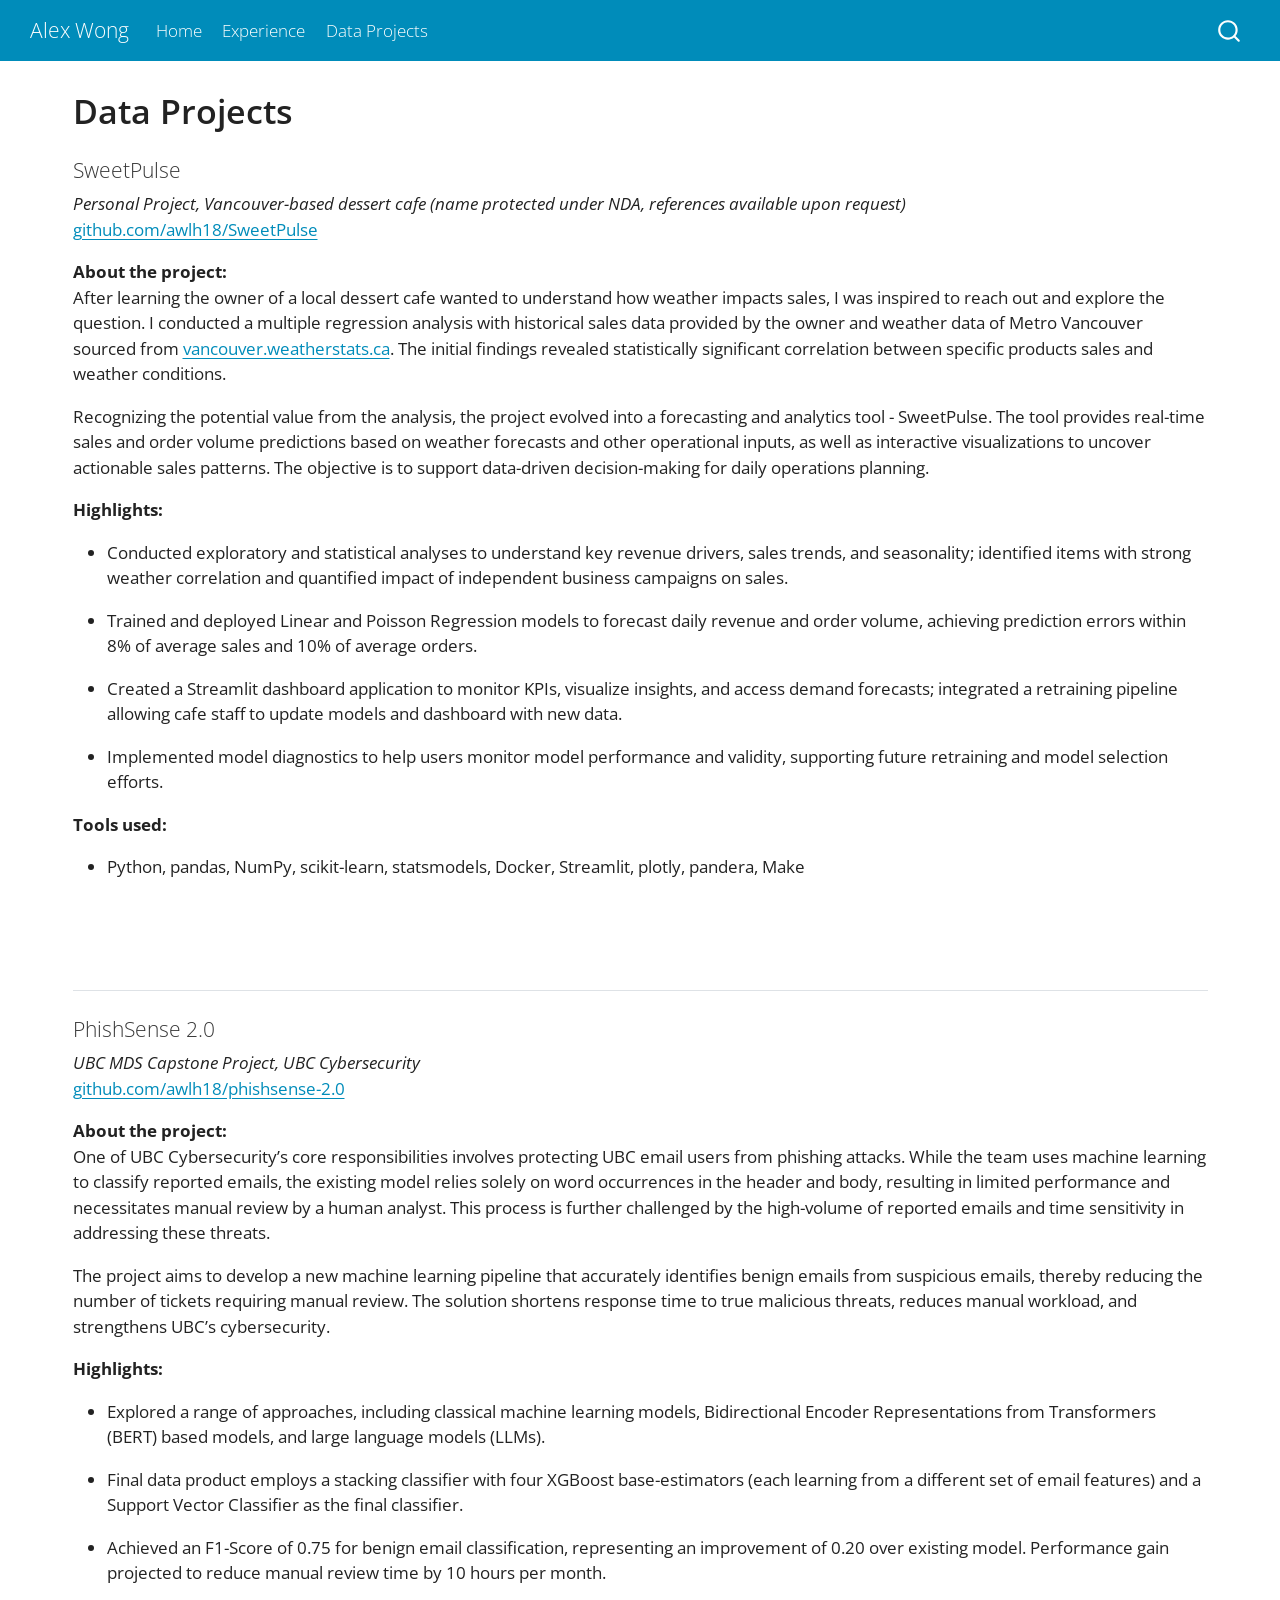
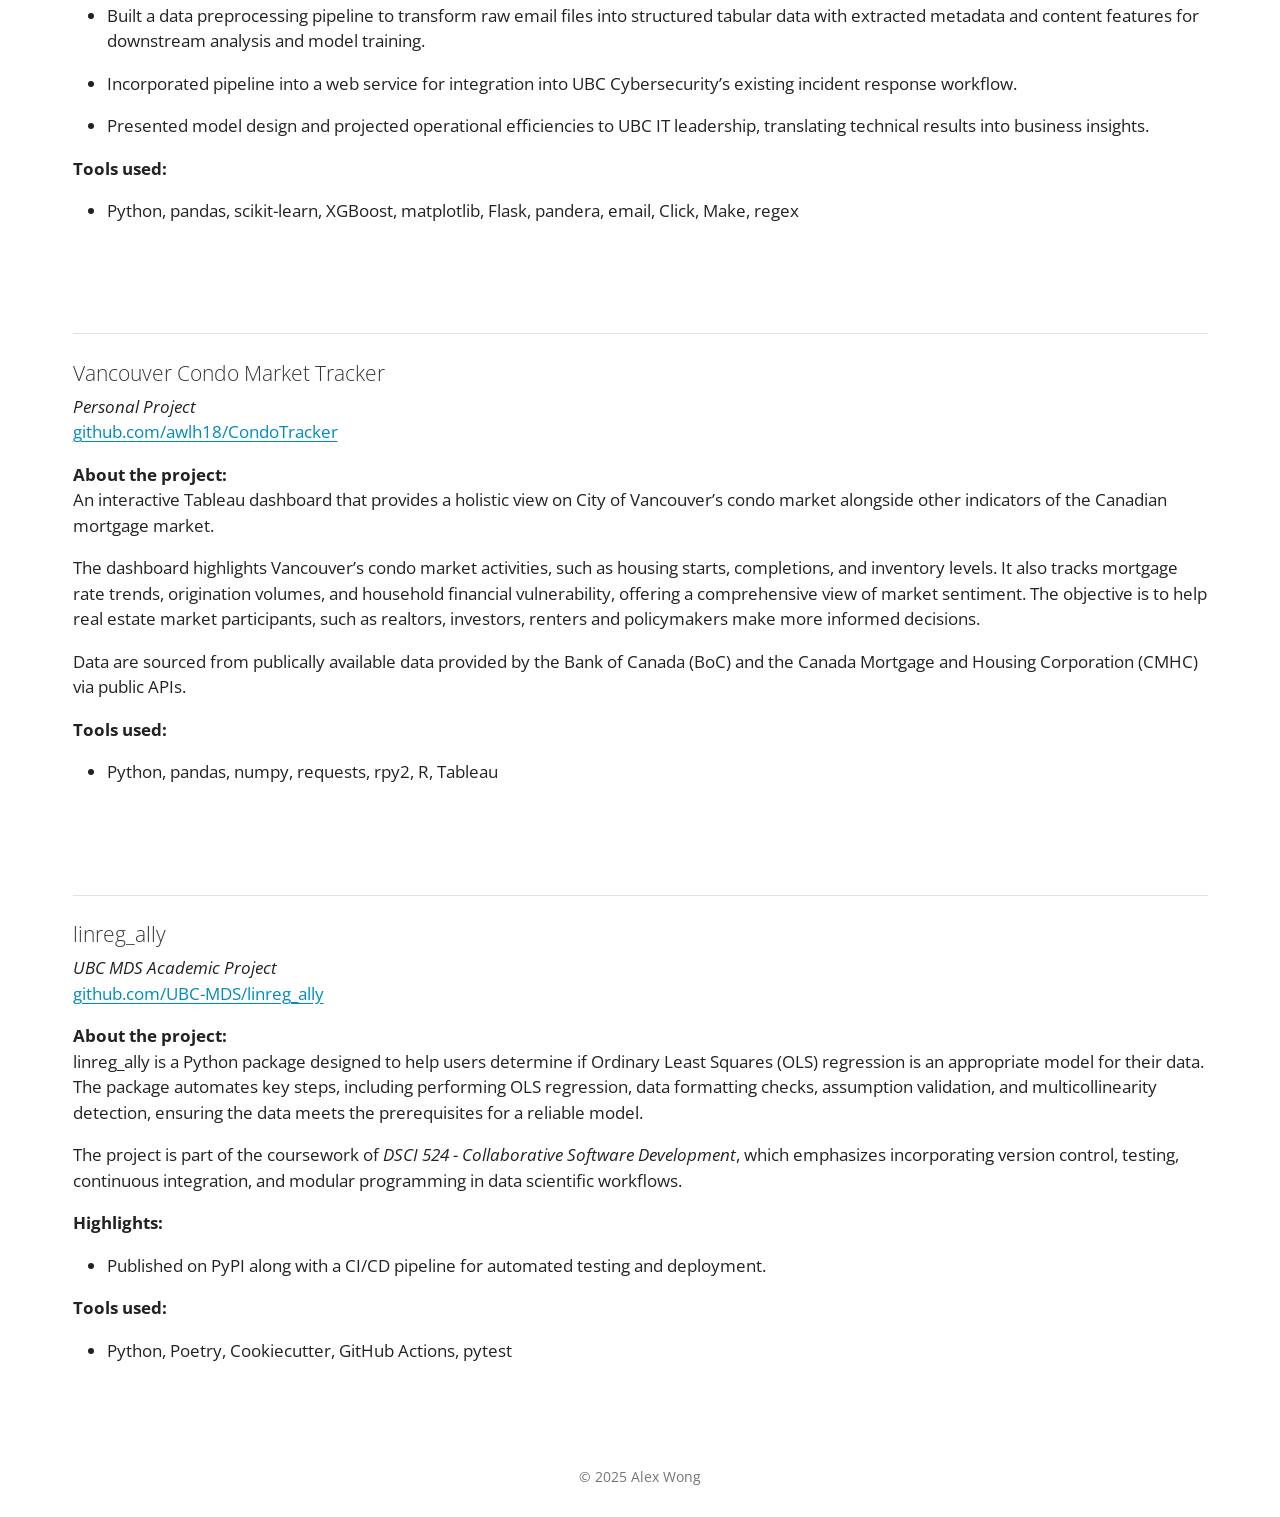
<file: docs/projects.html>
<!DOCTYPE html>
<html xmlns="http://www.w3.org/1999/xhtml" lang="en" xml:lang="en"><head>

<meta charset="utf-8">
<meta name="generator" content="quarto-1.5.57">

<meta name="viewport" content="width=device-width, initial-scale=1.0, user-scalable=yes">


<title>Data Projects – Alex Wong</title>
<style>
code{white-space: pre-wrap;}
span.smallcaps{font-variant: small-caps;}
div.columns{display: flex; gap: min(4vw, 1.5em);}
div.column{flex: auto; overflow-x: auto;}
div.hanging-indent{margin-left: 1.5em; text-indent: -1.5em;}
ul.task-list{list-style: none;}
ul.task-list li input[type="checkbox"] {
  width: 0.8em;
  margin: 0 0.8em 0.2em -1em; /* quarto-specific, see https://github.com/quarto-dev/quarto-cli/issues/4556 */ 
  vertical-align: middle;
}
</style>


<script src="site_libs/quarto-nav/quarto-nav.js"></script>
<script src="site_libs/clipboard/clipboard.min.js"></script>
<script src="site_libs/quarto-search/autocomplete.umd.js"></script>
<script src="site_libs/quarto-search/fuse.min.js"></script>
<script src="site_libs/quarto-search/quarto-search.js"></script>
<meta name="quarto:offset" content="./">
<script src="site_libs/quarto-html/quarto.js"></script>
<script src="site_libs/quarto-html/popper.min.js"></script>
<script src="site_libs/quarto-html/tippy.umd.min.js"></script>
<script src="site_libs/quarto-html/anchor.min.js"></script>
<link href="site_libs/quarto-html/tippy.css" rel="stylesheet">
<link href="site_libs/quarto-html/quarto-syntax-highlighting.css" rel="stylesheet" id="quarto-text-highlighting-styles">
<script src="site_libs/bootstrap/bootstrap.min.js"></script>
<link href="site_libs/bootstrap/bootstrap-icons.css" rel="stylesheet">
<link href="site_libs/bootstrap/bootstrap.min.css" rel="stylesheet" id="quarto-bootstrap" data-mode="light">
<script id="quarto-search-options" type="application/json">{
  "location": "navbar",
  "copy-button": false,
  "collapse-after": 3,
  "panel-placement": "end",
  "type": "overlay",
  "limit": 50,
  "keyboard-shortcut": [
    "f",
    "/",
    "s"
  ],
  "show-item-context": false,
  "language": {
    "search-no-results-text": "No results",
    "search-matching-documents-text": "matching documents",
    "search-copy-link-title": "Copy link to search",
    "search-hide-matches-text": "Hide additional matches",
    "search-more-match-text": "more match in this document",
    "search-more-matches-text": "more matches in this document",
    "search-clear-button-title": "Clear",
    "search-text-placeholder": "",
    "search-detached-cancel-button-title": "Cancel",
    "search-submit-button-title": "Submit",
    "search-label": "Search"
  }
}</script>


<link rel="stylesheet" href="styles.css">
</head>

<body class="nav-fixed">

<div id="quarto-search-results"></div>
  <header id="quarto-header" class="headroom fixed-top">
    <nav class="navbar navbar-expand-lg " data-bs-theme="dark">
      <div class="navbar-container container-fluid">
      <div class="navbar-brand-container mx-auto">
    <a class="navbar-brand" href="./index.html">
    <span class="navbar-title">Alex Wong</span>
    </a>
  </div>
            <div id="quarto-search" class="" title="Search"></div>
          <button class="navbar-toggler" type="button" data-bs-toggle="collapse" data-bs-target="#navbarCollapse" aria-controls="navbarCollapse" role="menu" aria-expanded="false" aria-label="Toggle navigation" onclick="if (window.quartoToggleHeadroom) { window.quartoToggleHeadroom(); }">
  <span class="navbar-toggler-icon"></span>
</button>
          <div class="collapse navbar-collapse" id="navbarCollapse">
            <ul class="navbar-nav navbar-nav-scroll me-auto">
  <li class="nav-item">
    <a class="nav-link" href="./index.html"> 
<span class="menu-text">Home</span></a>
  </li>  
  <li class="nav-item">
    <a class="nav-link" href="./experience.html"> 
<span class="menu-text">Experience</span></a>
  </li>  
  <li class="nav-item">
    <a class="nav-link active" href="./projects.html" aria-current="page"> 
<span class="menu-text">Data Projects</span></a>
  </li>  
</ul>
          </div> <!-- /navcollapse -->
            <div class="quarto-navbar-tools">
</div>
      </div> <!-- /container-fluid -->
    </nav>
</header>
<!-- content -->
<div id="quarto-content" class="quarto-container page-columns page-rows-contents page-layout-full page-navbar">
<!-- sidebar -->
<!-- margin-sidebar -->
    
<!-- main -->
<main class="content column-page" id="quarto-document-content">

<header id="title-block-header" class="quarto-title-block default">
<div class="quarto-title">
<h1 class="title">Data Projects</h1>
</div>



<div class="quarto-title-meta column-page">

    
  
    
  </div>
  


</header>


<section id="sweetpulse" class="level4">
<h4 class="anchored" data-anchor-id="sweetpulse">SweetPulse</h4>
<p><em>Personal Project, Vancouver-based dessert cafe (name protected under NDA, references available upon request)</em><br>
<a href="https://github.com/awlh18/SweetPulse">github.com/awlh18/SweetPulse</a></p>
<p><strong>About the project:</strong><br>
After learning the owner of a local dessert cafe wanted to understand how weather impacts sales, I was inspired to reach out and explore the question. I conducted a multiple regression analysis with historical sales data provided by the owner and weather data of Metro Vancouver sourced from <a href="https://vancouver.weatherstats.ca/">vancouver.weatherstats.ca</a>. The initial findings revealed statistically significant correlation between specific products sales and weather conditions.</p>
<p>Recognizing the potential value from the analysis, the project evolved into a forecasting and analytics tool - SweetPulse. The tool provides real-time sales and order volume predictions based on weather forecasts and other operational inputs, as well as interactive visualizations to uncover actionable sales patterns. The objective is to support data-driven decision-making for daily operations planning.</p>
<p><strong>Highlights:</strong></p>
<ul>
<li><p>Conducted exploratory and statistical analyses to understand key revenue drivers, sales trends, and seasonality; identified items with strong weather correlation and quantified impact of independent business campaigns on sales.</p></li>
<li><p>Trained and deployed Linear and Poisson Regression models to forecast daily revenue and order volume, achieving prediction errors within 8% of average sales and 10% of average orders.</p></li>
<li><p>Created a Streamlit dashboard application to monitor KPIs, visualize insights, and access demand forecasts; integrated a retraining pipeline allowing cafe staff to update models and dashboard with new data.</p></li>
<li><p>Implemented model diagnostics to help users monitor model performance and validity, supporting future retraining and model selection efforts.</p></li>
</ul>
<p><strong>Tools used:</strong></p>
<ul>
<li>Python, pandas, NumPy, scikit-learn, statsmodels, Docker, Streamlit, plotly, pandera, Make</li>
</ul>
</section>
<section id="section" class="level2">
<h2 class="anchored" data-anchor-id="section"><br></h2>
<section id="phishsense-2.0" class="level4">
<h4 class="anchored" data-anchor-id="phishsense-2.0">PhishSense 2.0</h4>
<p><em>UBC MDS Capstone Project, UBC Cybersecurity</em><br>
<a href="https://github.com/awlh18/phishsense-2.0">github.com/awlh18/phishsense-2.0</a></p>
<p><strong>About the project:</strong><br>
One of UBC Cybersecurity’s core responsibilities involves protecting UBC email users from phishing attacks. While the team uses machine learning to classify reported emails, the existing model relies solely on word occurrences in the header and body, resulting in limited performance and necessitates manual review by a human analyst. This process is further challenged by the high-volume of reported emails and time sensitivity in addressing these threats.</p>
<p>The project aims to develop a new machine learning pipeline that accurately identifies benign emails from suspicious emails, thereby reducing the number of tickets requiring manual review. The solution shortens response time to true malicious threats, reduces manual workload, and strengthens UBC’s cybersecurity.</p>
<p><strong>Highlights:</strong></p>
<ul>
<li><p>Explored a range of approaches, including classical machine learning models, Bidirectional Encoder Representations from Transformers (BERT) based models, and large language models (LLMs).</p></li>
<li><p>Final data product employs a stacking classifier with four XGBoost base-estimators (each learning from a different set of email features) and a Support Vector Classifier as the final classifier.</p></li>
<li><p>Achieved an F1-Score of 0.75 for benign email classification, representing an improvement of 0.20 over existing model. Performance gain projected to reduce manual review time by 10 hours per month.</p></li>
<li><p>Built a data preprocessing pipeline to transform raw email files into structured tabular data with extracted metadata and content features for downstream analysis and model training.</p></li>
<li><p>Incorporated pipeline into a web service for integration into UBC Cybersecurity’s existing incident response workflow.</p></li>
<li><p>Presented model design and projected operational efficiencies to UBC IT leadership, translating technical results into business insights.</p></li>
</ul>
<p><strong>Tools used:</strong></p>
<ul>
<li>Python, pandas, scikit-learn, XGBoost, matplotlib, Flask, pandera, email, Click, Make, regex</li>
</ul>
</section>
</section>
<section id="section-1" class="level2">
<h2 class="anchored" data-anchor-id="section-1"><br></h2>
<section id="vancouver-condo-market-tracker" class="level4">
<h4 class="anchored" data-anchor-id="vancouver-condo-market-tracker">Vancouver Condo Market Tracker</h4>
<p><em>Personal Project</em><br>
<a href="https://github.com/awlh18/CondoTracker">github.com/awlh18/CondoTracker</a></p>
<p><strong>About the project:</strong><br>
An interactive Tableau dashboard that provides a holistic view on City of Vancouver’s condo market alongside other indicators of the Canadian mortgage market.</p>
<p>The dashboard highlights Vancouver’s condo market activities, such as housing starts, completions, and inventory levels. It also tracks mortgage rate trends, origination volumes, and household financial vulnerability, offering a comprehensive view of market sentiment. The objective is to help real estate market participants, such as realtors, investors, renters and policymakers make more informed decisions.</p>
<p>Data are sourced from publically available data provided by the Bank of Canada (BoC) and the Canada Mortgage and Housing Corporation (CMHC) via public APIs.</p>
<p><strong>Tools used:</strong></p>
<ul>
<li>Python, pandas, numpy, requests, rpy2, R, Tableau</li>
</ul>
</section>
</section>
<section id="section-2" class="level2">
<h2 class="anchored" data-anchor-id="section-2"><br></h2>
<section id="linreg_ally" class="level4">
<h4 class="anchored" data-anchor-id="linreg_ally">linreg_ally</h4>
<p><em>UBC MDS Academic Project</em><br>
<a href="https://github.com/UBC-MDS/linreg_ally">github.com/UBC-MDS/linreg_ally</a></p>
<p><strong>About the project:</strong><br>
linreg_ally is a Python package designed to help users determine if Ordinary Least Squares (OLS) regression is an appropriate model for their data. The package automates key steps, including performing OLS regression, data formatting checks, assumption validation, and multicollinearity detection, ensuring the data meets the prerequisites for a reliable model.</p>
<p>The project is part of the coursework of <em>DSCI 524 - Collaborative Software Development</em>, which emphasizes incorporating version control, testing, continuous integration, and modular programming in data scientific workflows.</p>
<p><strong>Highlights:</strong></p>
<ul>
<li>Published on PyPI along with a CI/CD pipeline for automated testing and deployment.</li>
</ul>
<p><strong>Tools used:</strong></p>
<ul>
<li>Python, Poetry, Cookiecutter, GitHub Actions, pytest</li>
</ul>


</section>
</section>

</main> <!-- /main -->
<script id="quarto-html-after-body" type="application/javascript">
window.document.addEventListener("DOMContentLoaded", function (event) {
  const toggleBodyColorMode = (bsSheetEl) => {
    const mode = bsSheetEl.getAttribute("data-mode");
    const bodyEl = window.document.querySelector("body");
    if (mode === "dark") {
      bodyEl.classList.add("quarto-dark");
      bodyEl.classList.remove("quarto-light");
    } else {
      bodyEl.classList.add("quarto-light");
      bodyEl.classList.remove("quarto-dark");
    }
  }
  const toggleBodyColorPrimary = () => {
    const bsSheetEl = window.document.querySelector("link#quarto-bootstrap");
    if (bsSheetEl) {
      toggleBodyColorMode(bsSheetEl);
    }
  }
  toggleBodyColorPrimary();  
  const icon = "";
  const anchorJS = new window.AnchorJS();
  anchorJS.options = {
    placement: 'right',
    icon: icon
  };
  anchorJS.add('.anchored');
  const isCodeAnnotation = (el) => {
    for (const clz of el.classList) {
      if (clz.startsWith('code-annotation-')) {                     
        return true;
      }
    }
    return false;
  }
  const onCopySuccess = function(e) {
    // button target
    const button = e.trigger;
    // don't keep focus
    button.blur();
    // flash "checked"
    button.classList.add('code-copy-button-checked');
    var currentTitle = button.getAttribute("title");
    button.setAttribute("title", "Copied!");
    let tooltip;
    if (window.bootstrap) {
      button.setAttribute("data-bs-toggle", "tooltip");
      button.setAttribute("data-bs-placement", "left");
      button.setAttribute("data-bs-title", "Copied!");
      tooltip = new bootstrap.Tooltip(button, 
        { trigger: "manual", 
          customClass: "code-copy-button-tooltip",
          offset: [0, -8]});
      tooltip.show();    
    }
    setTimeout(function() {
      if (tooltip) {
        tooltip.hide();
        button.removeAttribute("data-bs-title");
        button.removeAttribute("data-bs-toggle");
        button.removeAttribute("data-bs-placement");
      }
      button.setAttribute("title", currentTitle);
      button.classList.remove('code-copy-button-checked');
    }, 1000);
    // clear code selection
    e.clearSelection();
  }
  const getTextToCopy = function(trigger) {
      const codeEl = trigger.previousElementSibling.cloneNode(true);
      for (const childEl of codeEl.children) {
        if (isCodeAnnotation(childEl)) {
          childEl.remove();
        }
      }
      return codeEl.innerText;
  }
  const clipboard = new window.ClipboardJS('.code-copy-button:not([data-in-quarto-modal])', {
    text: getTextToCopy
  });
  clipboard.on('success', onCopySuccess);
  if (window.document.getElementById('quarto-embedded-source-code-modal')) {
    // For code content inside modals, clipBoardJS needs to be initialized with a container option
    // TODO: Check when it could be a function (https://github.com/zenorocha/clipboard.js/issues/860)
    const clipboardModal = new window.ClipboardJS('.code-copy-button[data-in-quarto-modal]', {
      text: getTextToCopy,
      container: window.document.getElementById('quarto-embedded-source-code-modal')
    });
    clipboardModal.on('success', onCopySuccess);
  }
    var localhostRegex = new RegExp(/^(?:http|https):\/\/localhost\:?[0-9]*\//);
    var mailtoRegex = new RegExp(/^mailto:/);
      var filterRegex = new RegExp('/' + window.location.host + '/');
    var isInternal = (href) => {
        return filterRegex.test(href) || localhostRegex.test(href) || mailtoRegex.test(href);
    }
    // Inspect non-navigation links and adorn them if external
 	var links = window.document.querySelectorAll('a[href]:not(.nav-link):not(.navbar-brand):not(.toc-action):not(.sidebar-link):not(.sidebar-item-toggle):not(.pagination-link):not(.no-external):not([aria-hidden]):not(.dropdown-item):not(.quarto-navigation-tool):not(.about-link)');
    for (var i=0; i<links.length; i++) {
      const link = links[i];
      if (!isInternal(link.href)) {
        // undo the damage that might have been done by quarto-nav.js in the case of
        // links that we want to consider external
        if (link.dataset.originalHref !== undefined) {
          link.href = link.dataset.originalHref;
        }
      }
    }
  function tippyHover(el, contentFn, onTriggerFn, onUntriggerFn) {
    const config = {
      allowHTML: true,
      maxWidth: 500,
      delay: 100,
      arrow: false,
      appendTo: function(el) {
          return el.parentElement;
      },
      interactive: true,
      interactiveBorder: 10,
      theme: 'quarto',
      placement: 'bottom-start',
    };
    if (contentFn) {
      config.content = contentFn;
    }
    if (onTriggerFn) {
      config.onTrigger = onTriggerFn;
    }
    if (onUntriggerFn) {
      config.onUntrigger = onUntriggerFn;
    }
    window.tippy(el, config); 
  }
  const noterefs = window.document.querySelectorAll('a[role="doc-noteref"]');
  for (var i=0; i<noterefs.length; i++) {
    const ref = noterefs[i];
    tippyHover(ref, function() {
      // use id or data attribute instead here
      let href = ref.getAttribute('data-footnote-href') || ref.getAttribute('href');
      try { href = new URL(href).hash; } catch {}
      const id = href.replace(/^#\/?/, "");
      const note = window.document.getElementById(id);
      if (note) {
        return note.innerHTML;
      } else {
        return "";
      }
    });
  }
  const xrefs = window.document.querySelectorAll('a.quarto-xref');
  const processXRef = (id, note) => {
    // Strip column container classes
    const stripColumnClz = (el) => {
      el.classList.remove("page-full", "page-columns");
      if (el.children) {
        for (const child of el.children) {
          stripColumnClz(child);
        }
      }
    }
    stripColumnClz(note)
    if (id === null || id.startsWith('sec-')) {
      // Special case sections, only their first couple elements
      const container = document.createElement("div");
      if (note.children && note.children.length > 2) {
        container.appendChild(note.children[0].cloneNode(true));
        for (let i = 1; i < note.children.length; i++) {
          const child = note.children[i];
          if (child.tagName === "P" && child.innerText === "") {
            continue;
          } else {
            container.appendChild(child.cloneNode(true));
            break;
          }
        }
        if (window.Quarto?.typesetMath) {
          window.Quarto.typesetMath(container);
        }
        return container.innerHTML
      } else {
        if (window.Quarto?.typesetMath) {
          window.Quarto.typesetMath(note);
        }
        return note.innerHTML;
      }
    } else {
      // Remove any anchor links if they are present
      const anchorLink = note.querySelector('a.anchorjs-link');
      if (anchorLink) {
        anchorLink.remove();
      }
      if (window.Quarto?.typesetMath) {
        window.Quarto.typesetMath(note);
      }
      // TODO in 1.5, we should make sure this works without a callout special case
      if (note.classList.contains("callout")) {
        return note.outerHTML;
      } else {
        return note.innerHTML;
      }
    }
  }
  for (var i=0; i<xrefs.length; i++) {
    const xref = xrefs[i];
    tippyHover(xref, undefined, function(instance) {
      instance.disable();
      let url = xref.getAttribute('href');
      let hash = undefined; 
      if (url.startsWith('#')) {
        hash = url;
      } else {
        try { hash = new URL(url).hash; } catch {}
      }
      if (hash) {
        const id = hash.replace(/^#\/?/, "");
        const note = window.document.getElementById(id);
        if (note !== null) {
          try {
            const html = processXRef(id, note.cloneNode(true));
            instance.setContent(html);
          } finally {
            instance.enable();
            instance.show();
          }
        } else {
          // See if we can fetch this
          fetch(url.split('#')[0])
          .then(res => res.text())
          .then(html => {
            const parser = new DOMParser();
            const htmlDoc = parser.parseFromString(html, "text/html");
            const note = htmlDoc.getElementById(id);
            if (note !== null) {
              const html = processXRef(id, note);
              instance.setContent(html);
            } 
          }).finally(() => {
            instance.enable();
            instance.show();
          });
        }
      } else {
        // See if we can fetch a full url (with no hash to target)
        // This is a special case and we should probably do some content thinning / targeting
        fetch(url)
        .then(res => res.text())
        .then(html => {
          const parser = new DOMParser();
          const htmlDoc = parser.parseFromString(html, "text/html");
          const note = htmlDoc.querySelector('main.content');
          if (note !== null) {
            // This should only happen for chapter cross references
            // (since there is no id in the URL)
            // remove the first header
            if (note.children.length > 0 && note.children[0].tagName === "HEADER") {
              note.children[0].remove();
            }
            const html = processXRef(null, note);
            instance.setContent(html);
          } 
        }).finally(() => {
          instance.enable();
          instance.show();
        });
      }
    }, function(instance) {
    });
  }
      let selectedAnnoteEl;
      const selectorForAnnotation = ( cell, annotation) => {
        let cellAttr = 'data-code-cell="' + cell + '"';
        let lineAttr = 'data-code-annotation="' +  annotation + '"';
        const selector = 'span[' + cellAttr + '][' + lineAttr + ']';
        return selector;
      }
      const selectCodeLines = (annoteEl) => {
        const doc = window.document;
        const targetCell = annoteEl.getAttribute("data-target-cell");
        const targetAnnotation = annoteEl.getAttribute("data-target-annotation");
        const annoteSpan = window.document.querySelector(selectorForAnnotation(targetCell, targetAnnotation));
        const lines = annoteSpan.getAttribute("data-code-lines").split(",");
        const lineIds = lines.map((line) => {
          return targetCell + "-" + line;
        })
        let top = null;
        let height = null;
        let parent = null;
        if (lineIds.length > 0) {
            //compute the position of the single el (top and bottom and make a div)
            const el = window.document.getElementById(lineIds[0]);
            top = el.offsetTop;
            height = el.offsetHeight;
            parent = el.parentElement.parentElement;
          if (lineIds.length > 1) {
            const lastEl = window.document.getElementById(lineIds[lineIds.length - 1]);
            const bottom = lastEl.offsetTop + lastEl.offsetHeight;
            height = bottom - top;
          }
          if (top !== null && height !== null && parent !== null) {
            // cook up a div (if necessary) and position it 
            let div = window.document.getElementById("code-annotation-line-highlight");
            if (div === null) {
              div = window.document.createElement("div");
              div.setAttribute("id", "code-annotation-line-highlight");
              div.style.position = 'absolute';
              parent.appendChild(div);
            }
            div.style.top = top - 2 + "px";
            div.style.height = height + 4 + "px";
            div.style.left = 0;
            let gutterDiv = window.document.getElementById("code-annotation-line-highlight-gutter");
            if (gutterDiv === null) {
              gutterDiv = window.document.createElement("div");
              gutterDiv.setAttribute("id", "code-annotation-line-highlight-gutter");
              gutterDiv.style.position = 'absolute';
              const codeCell = window.document.getElementById(targetCell);
              const gutter = codeCell.querySelector('.code-annotation-gutter');
              gutter.appendChild(gutterDiv);
            }
            gutterDiv.style.top = top - 2 + "px";
            gutterDiv.style.height = height + 4 + "px";
          }
          selectedAnnoteEl = annoteEl;
        }
      };
      const unselectCodeLines = () => {
        const elementsIds = ["code-annotation-line-highlight", "code-annotation-line-highlight-gutter"];
        elementsIds.forEach((elId) => {
          const div = window.document.getElementById(elId);
          if (div) {
            div.remove();
          }
        });
        selectedAnnoteEl = undefined;
      };
        // Handle positioning of the toggle
    window.addEventListener(
      "resize",
      throttle(() => {
        elRect = undefined;
        if (selectedAnnoteEl) {
          selectCodeLines(selectedAnnoteEl);
        }
      }, 10)
    );
    function throttle(fn, ms) {
    let throttle = false;
    let timer;
      return (...args) => {
        if(!throttle) { // first call gets through
            fn.apply(this, args);
            throttle = true;
        } else { // all the others get throttled
            if(timer) clearTimeout(timer); // cancel #2
            timer = setTimeout(() => {
              fn.apply(this, args);
              timer = throttle = false;
            }, ms);
        }
      };
    }
      // Attach click handler to the DT
      const annoteDls = window.document.querySelectorAll('dt[data-target-cell]');
      for (const annoteDlNode of annoteDls) {
        annoteDlNode.addEventListener('click', (event) => {
          const clickedEl = event.target;
          if (clickedEl !== selectedAnnoteEl) {
            unselectCodeLines();
            const activeEl = window.document.querySelector('dt[data-target-cell].code-annotation-active');
            if (activeEl) {
              activeEl.classList.remove('code-annotation-active');
            }
            selectCodeLines(clickedEl);
            clickedEl.classList.add('code-annotation-active');
          } else {
            // Unselect the line
            unselectCodeLines();
            clickedEl.classList.remove('code-annotation-active');
          }
        });
      }
  const findCites = (el) => {
    const parentEl = el.parentElement;
    if (parentEl) {
      const cites = parentEl.dataset.cites;
      if (cites) {
        return {
          el,
          cites: cites.split(' ')
        };
      } else {
        return findCites(el.parentElement)
      }
    } else {
      return undefined;
    }
  };
  var bibliorefs = window.document.querySelectorAll('a[role="doc-biblioref"]');
  for (var i=0; i<bibliorefs.length; i++) {
    const ref = bibliorefs[i];
    const citeInfo = findCites(ref);
    if (citeInfo) {
      tippyHover(citeInfo.el, function() {
        var popup = window.document.createElement('div');
        citeInfo.cites.forEach(function(cite) {
          var citeDiv = window.document.createElement('div');
          citeDiv.classList.add('hanging-indent');
          citeDiv.classList.add('csl-entry');
          var biblioDiv = window.document.getElementById('ref-' + cite);
          if (biblioDiv) {
            citeDiv.innerHTML = biblioDiv.innerHTML;
          }
          popup.appendChild(citeDiv);
        });
        return popup.innerHTML;
      });
    }
  }
});
</script>
</div> <!-- /content -->
<footer class="footer">
  <div class="nav-footer">
    <div class="nav-footer-left">
      &nbsp;
    </div>   
    <div class="nav-footer-center">
<p>© 2025 Alex Wong</p>
</div>
    <div class="nav-footer-right">
      &nbsp;
    </div>
  </div>
</footer>




</body></html>
</file>
<file: docs/site_libs/quarto-html/tippy.css>
.tippy-box[data-animation=fade][data-state=hidden]{opacity:0}[data-tippy-root]{max-width:calc(100vw - 10px)}.tippy-box{position:relative;background-color:#333;color:#fff;border-radius:4px;font-size:14px;line-height:1.4;white-space:normal;outline:0;transition-property:transform,visibility,opacity}.tippy-box[data-placement^=top]>.tippy-arrow{bottom:0}.tippy-box[data-placement^=top]>.tippy-arrow:before{bottom:-7px;left:0;border-width:8px 8px 0;border-top-color:initial;transform-origin:center top}.tippy-box[data-placement^=bottom]>.tippy-arrow{top:0}.tippy-box[data-placement^=bottom]>.tippy-arrow:before{top:-7px;left:0;border-width:0 8px 8px;border-bottom-color:initial;transform-origin:center bottom}.tippy-box[data-placement^=left]>.tippy-arrow{right:0}.tippy-box[data-placement^=left]>.tippy-arrow:before{border-width:8px 0 8px 8px;border-left-color:initial;right:-7px;transform-origin:center left}.tippy-box[data-placement^=right]>.tippy-arrow{left:0}.tippy-box[data-placement^=right]>.tippy-arrow:before{left:-7px;border-width:8px 8px 8px 0;border-right-color:initial;transform-origin:center right}.tippy-box[data-inertia][data-state=visible]{transition-timing-function:cubic-bezier(.54,1.5,.38,1.11)}.tippy-arrow{width:16px;height:16px;color:#333}.tippy-arrow:before{content:"";position:absolute;border-color:transparent;border-style:solid}.tippy-content{position:relative;padding:5px 9px;z-index:1}
</file>
<file: docs/site_libs/quarto-html/quarto-syntax-highlighting.css>
/* quarto syntax highlight colors */
:root {
  --quarto-hl-ot-color: #003B4F;
  --quarto-hl-at-color: #657422;
  --quarto-hl-ss-color: #20794D;
  --quarto-hl-an-color: #5E5E5E;
  --quarto-hl-fu-color: #4758AB;
  --quarto-hl-st-color: #20794D;
  --quarto-hl-cf-color: #003B4F;
  --quarto-hl-op-color: #5E5E5E;
  --quarto-hl-er-color: #AD0000;
  --quarto-hl-bn-color: #AD0000;
  --quarto-hl-al-color: #AD0000;
  --quarto-hl-va-color: #111111;
  --quarto-hl-bu-color: inherit;
  --quarto-hl-ex-color: inherit;
  --quarto-hl-pp-color: #AD0000;
  --quarto-hl-in-color: #5E5E5E;
  --quarto-hl-vs-color: #20794D;
  --quarto-hl-wa-color: #5E5E5E;
  --quarto-hl-do-color: #5E5E5E;
  --quarto-hl-im-color: #00769E;
  --quarto-hl-ch-color: #20794D;
  --quarto-hl-dt-color: #AD0000;
  --quarto-hl-fl-color: #AD0000;
  --quarto-hl-co-color: #5E5E5E;
  --quarto-hl-cv-color: #5E5E5E;
  --quarto-hl-cn-color: #8f5902;
  --quarto-hl-sc-color: #5E5E5E;
  --quarto-hl-dv-color: #AD0000;
  --quarto-hl-kw-color: #003B4F;
}

/* other quarto variables */
:root {
  --quarto-font-monospace: SFMono-Regular, Menlo, Monaco, Consolas, "Liberation Mono", "Courier New", monospace;
}

pre > code.sourceCode > span {
  color: #003B4F;
}

code span {
  color: #003B4F;
}

code.sourceCode > span {
  color: #003B4F;
}

div.sourceCode,
div.sourceCode pre.sourceCode {
  color: #003B4F;
}

code span.ot {
  color: #003B4F;
  font-style: inherit;
}

code span.at {
  color: #657422;
  font-style: inherit;
}

code span.ss {
  color: #20794D;
  font-style: inherit;
}

code span.an {
  color: #5E5E5E;
  font-style: inherit;
}

code span.fu {
  color: #4758AB;
  font-style: inherit;
}

code span.st {
  color: #20794D;
  font-style: inherit;
}

code span.cf {
  color: #003B4F;
  font-weight: bold;
  font-style: inherit;
}

code span.op {
  color: #5E5E5E;
  font-style: inherit;
}

code span.er {
  color: #AD0000;
  font-style: inherit;
}

code span.bn {
  color: #AD0000;
  font-style: inherit;
}

code span.al {
  color: #AD0000;
  font-style: inherit;
}

code span.va {
  color: #111111;
  font-style: inherit;
}

code span.bu {
  font-style: inherit;
}

code span.ex {
  font-style: inherit;
}

code span.pp {
  color: #AD0000;
  font-style: inherit;
}

code span.in {
  color: #5E5E5E;
  font-style: inherit;
}

code span.vs {
  color: #20794D;
  font-style: inherit;
}

code span.wa {
  color: #5E5E5E;
  font-style: italic;
}

code span.do {
  color: #5E5E5E;
  font-style: italic;
}

code span.im {
  color: #00769E;
  font-style: inherit;
}

code span.ch {
  color: #20794D;
  font-style: inherit;
}

code span.dt {
  color: #AD0000;
  font-style: inherit;
}

code span.fl {
  color: #AD0000;
  font-style: inherit;
}

code span.co {
  color: #5E5E5E;
  font-style: inherit;
}

code span.cv {
  color: #5E5E5E;
  font-style: italic;
}

code span.cn {
  color: #8f5902;
  font-style: inherit;
}

code span.sc {
  color: #5E5E5E;
  font-style: inherit;
}

code span.dv {
  color: #AD0000;
  font-style: inherit;
}

code span.kw {
  color: #003B4F;
  font-weight: bold;
  font-style: inherit;
}

.prevent-inlining {
  content: "</";
}

/*# sourceMappingURL=debc5d5d77c3f9108843748ff7464032.css.map */
</file>
<file: docs/styles.css>
/* css styles */

.about-image {
    display: block;
    margin-left: auto;
    margin-right: auto;
    margin-top: 2em;   /* Adjust vertical spacing as needed */
    margin-bottom: 1em;
    max-width: 100%;   /* Prevents the image from overflowing */
  }
</file>
